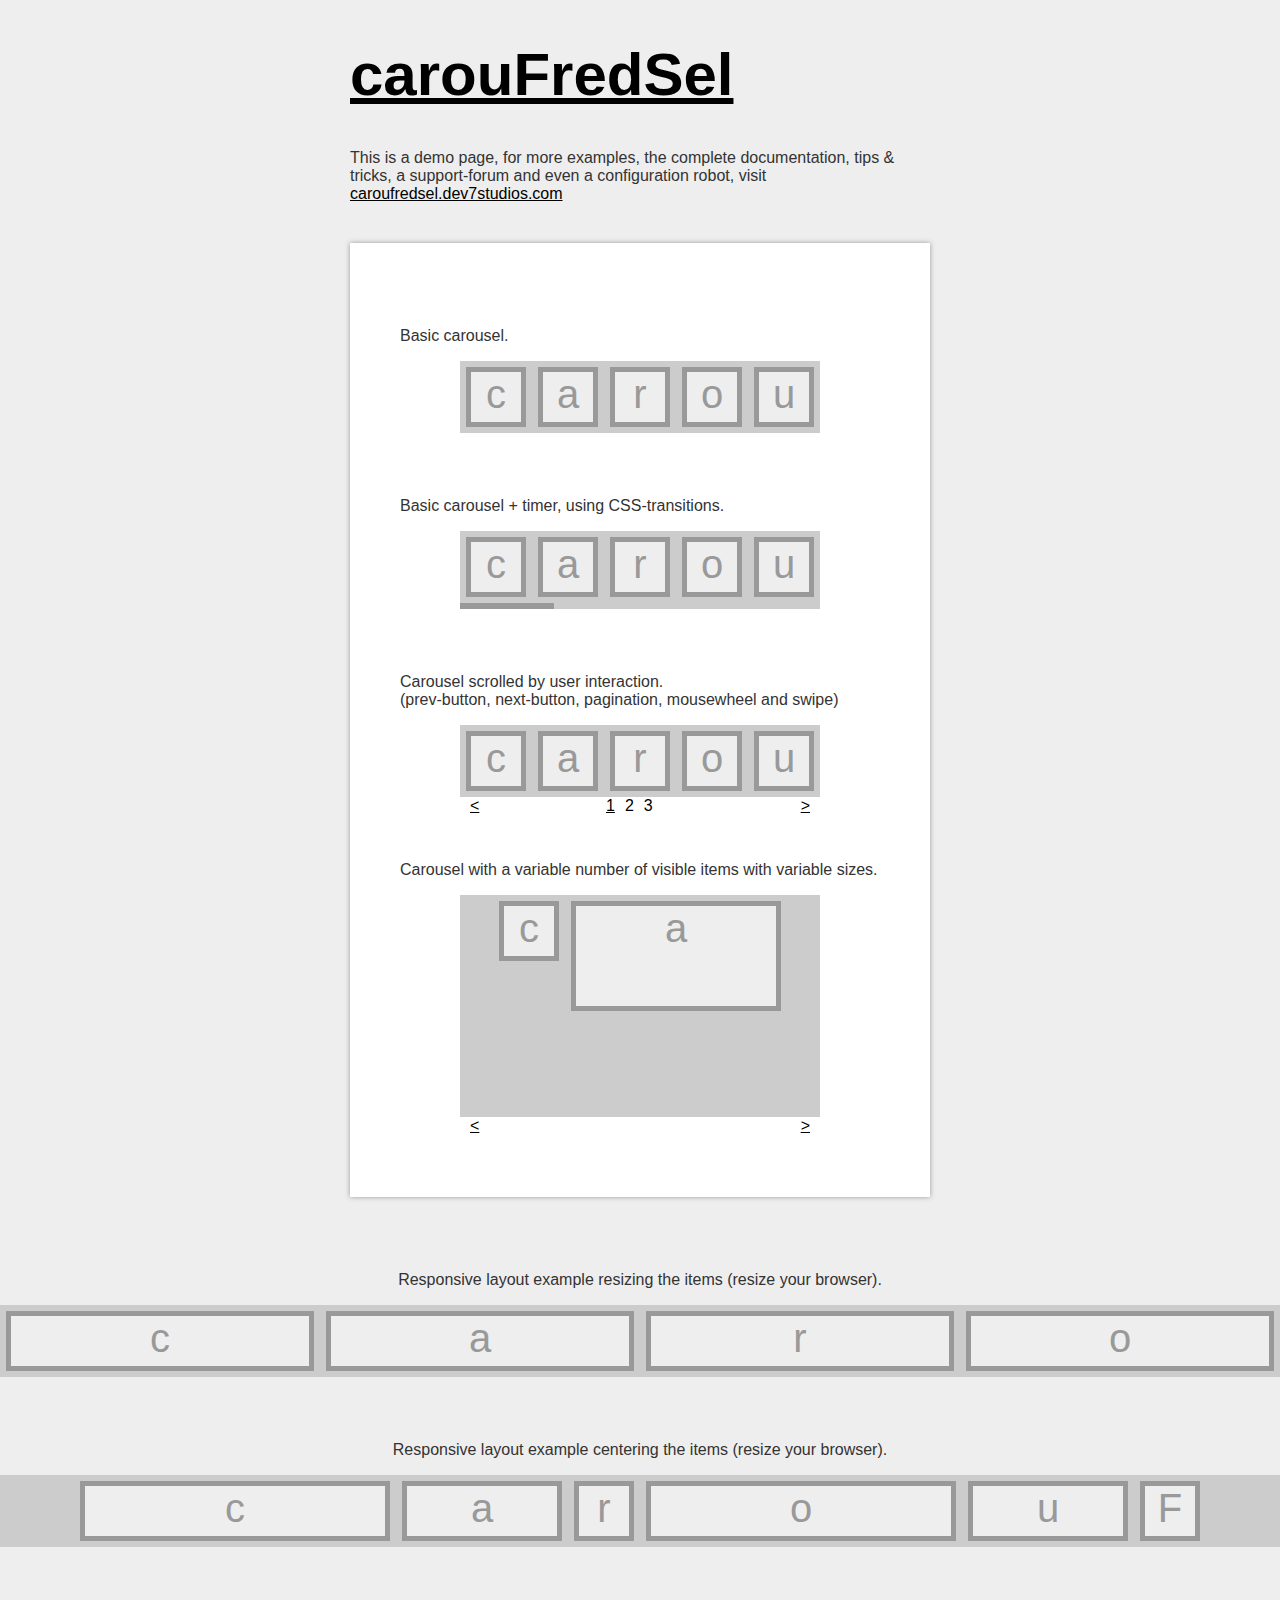
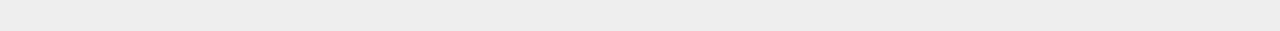
<file: jquery/carouFredSel-6.2.1/index.html>
<!DOCTYPE html PUBLIC "-//W3C//DTD XHTML 1.0 Transitional//EN" "http://www.w3.org/TR/xhtml1/DTD/xhtml1-transitional.dtd">
<html xmlns="http://www.w3.org/1999/xhtml">
	<head>
		<meta http-equiv="content-type" content="text/html;charset=iso-8859-1" />
		<meta name="author" content="caroufredsel.dev7studios.com" />

		<title>carouFredSel: a circular, responsive jQuery carousel</title>

		<!-- include jQuery + carouFredSel plugin -->
		<script type="text/javascript" language="javascript" src="jquery-1.8.2.min.js"></script>
		<script type="text/javascript" language="javascript" src="jquery.carouFredSel-6.2.1-packed.js"></script>

		<!-- optionally include helper plugins -->
		<script type="text/javascript" language="javascript" src="helper-plugins/jquery.mousewheel.min.js"></script>
		<script type="text/javascript" language="javascript" src="helper-plugins/jquery.touchSwipe.min.js"></script>
		<script type="text/javascript" language="javascript" src="helper-plugins/jquery.transit.min.js"></script>
		<script type="text/javascript" language="javascript" src="helper-plugins/jquery.ba-throttle-debounce.min.js"></script>

		<!-- fire plugin onDocumentReady -->
		<script type="text/javascript" language="javascript">
			$(function() {

				//	Basic carousel, no options
				$('#foo0').carouFredSel();

				//	Basic carousel + timer, using CSS-transitions
				$('#foo1').carouFredSel({
					auto: {
						pauseOnHover: 'resume',
						progress: '#timer1'
					}
				}, {
					transition: true
				});

				//	Scrolled by user interaction
				$('#foo2').carouFredSel({
					auto: false,
					prev: '#prev2',
					next: '#next2',
					pagination: "#pager2",
					mousewheel: true,
					swipe: {
						onMouse: true,
						onTouch: true
					}
				});

				//	Variable number of visible items with variable sizes
				$('#foo3').carouFredSel({
					width: 360,
					height: 'auto',
					prev: '#prev3',
					next: '#next3',
					auto: false
				});

				//	Responsive layout, resizing the items
				$('#foo4').carouFredSel({
					responsive: true,
					width: '100%',
					scroll: 2,
					items: {
						width: 400,
					//	height: '30%',	//	optionally resize item-height
						visible: {
							min: 2,
							max: 6
						}
					}
				});

				//	Fuild layout, centering the items
				$('#foo5').carouFredSel({
					width: '100%',
					scroll: 2
				});

			});
		</script>

		<style type="text/css" media="all">
			html, body {
				padding: 0;
				margin: 0;
			}
			body, div, p {
				font-family: Arial, Helvetica, Verdana;
				color: #333;
			}
			body {
				background-color: #eee;
			}
			h1 {
				font-size: 60px;
			}
			a, a:link, a:active, a:visited {
				color: black;
				text-decoration: underline;
			}
			a:hover {
				color: #9E1F63;
			}
			#intro {
				width: 580px;
				margin: 0 auto;
			}
			.wrapper {
				background-color: white;
				width: 480px;
				margin: 40px auto;
				padding: 50px;
				box-shadow: 0 0 5px #999;
			}
			.list_carousel {
				background-color: #ccc;
				margin: 0 0 30px 60px;
				width: 360px;
			}
			.list_carousel ul {
				margin: 0;
				padding: 0;
				list-style: none;
				display: block;
			}
			.list_carousel li {
				font-size: 40px;
				color: #999;
				text-align: center;
				background-color: #eee;
				border: 5px solid #999;
				width: 50px;
				height: 50px;
				padding: 0;
				margin: 6px;
				display: block;
				float: left;
			}
			.list_carousel.responsive {
				width: auto;
				margin-left: 0;
			}
			.clearfix {
				float: none;
				clear: both;
			}
			.prev {
				float: left;
				margin-left: 10px;
			}
			.next {
				float: right;
				margin-right: 10px;
			}
			.pager {
				float: left;
				width: 300px;
				text-align: center;
			}
			.pager a {
				margin: 0 5px;
				text-decoration: none;
			}
			.pager a.selected {
				text-decoration: underline;
			}
			.timer {
				background-color: #999;
				height: 6px;
				width: 0px;
			}
		</style>
	</head>
	<body>

		<div id="intro">
			<h1><a href="http://caroufredsel.dev7studios.com">carouFredSel</a></h1>
			<p>This is a demo page, for more examples, the complete documentation, tips &amp; tricks, a support-forum and even a configuration robot, visit <a href="http://caroufredsel.dev7studios.com">caroufredsel.dev7studios.com</a></p>
		</div>

		<div class="wrapper">
			<br />


			<p>Basic carousel.</p>
			<div class="list_carousel">
				<ul id="foo0">
					<li>c</li>
					<li>a</li>
					<li>r</li>
					<li>o</li>
					<li>u</li>
					<li>F</li>
					<li>r</li>
					<li>e</li>
					<li>d</li>
					<li>S</li>
					<li>e</li>
					<li>l</li>
					<li> </li>
				</ul>
				<div class="clearfix"></div>
			</div>
			<br />


			<p>Basic carousel + timer, using CSS-transitions.</p>
			<div class="list_carousel">
				<ul id="foo1">
					<li>c</li>
					<li>a</li>
					<li>r</li>
					<li>o</li>
					<li>u</li>
					<li>F</li>
					<li>r</li>
					<li>e</li>
					<li>d</li>
					<li>S</li>
					<li>e</li>
					<li>l</li>
					<li> </li>
				</ul>
				<div class="clearfix"></div>
				<div id="timer1" class="timer"></div>
			</div>
			<br />


			<p>Carousel scrolled by user interaction.<br />
				(prev-button, next-button, pagination, mousewheel and swipe)</p>
			<div class="list_carousel">
				<ul id="foo2">
					<li>c</li>
					<li>a</li>
					<li>r</li>
					<li>o</li>
					<li>u</li>
					<li>F</li>
					<li>r</li>
					<li>e</li>
					<li>d</li>
					<li>S</li>
					<li>e</li>
					<li>l</li>
					<li> </li>
				</ul>
				<div class="clearfix"></div>
				<a id="prev2" class="prev" href="#">&lt;</a>
				<a id="next2" class="next" href="#">&gt;</a>
				<div id="pager2" class="pager"></div>
			</div>
			<br />


			<p>Carousel with a variable number of visible items with variable sizes.</p>
			<div class="list_carousel">
				<ul id="foo3">
					<li style="width: 50px; height: 50px;">c</li>
					<li style="width: 200px; height: 100px;">a</li>
					<li style="width: 50px; height: 150px;">r</li>
					<li style="width: 50px; height: 200px;">o</li>
					<li style="width: 50px; height: 150px;">u</li>
					<li style="width: 100px; height: 100px;">F</li>
					<li style="width: 250px; height: 50px;">r</li>
					<li style="width: 150px; height: 100px;">e</li>
					<li style="width: 150px; height: 150px;">d</li>
					<li style="width: 50px; height: 200px;">S</li>
					<li style="width: 100px; height: 150px;">e</li>
					<li style="width: 150px; height: 100px;">l</li>
					<li style="width: 200px; height: 50px;"> </li>
				</ul>
				<div class="clearfix"></div>
				<a id="prev3" class="prev" href="#">&lt;</a>
				<a id="next3" class="next" href="#">&gt;</a>
			</div>
		</div>
		<br />


		<p style="text-align: center;">Responsive layout example resizing the items (resize your browser).</p>
		<div class="list_carousel responsive">
			<ul id="foo4">
				<li>c</li>
				<li>a</li>
				<li>r</li>
				<li>o</li>
				<li>u</li>
				<li>F</li>
				<li>r</li>
				<li>e</li>
				<li>d</li>
				<li>S</li>
				<li>e</li>
				<li>l</li>
				<li> </li>
			</ul>
			<div class="clearfix"></div>
		</div>
		<br />


		<p style="text-align: center;">Responsive layout example centering the items (resize your browser).</p>
		<div class="list_carousel responsive" >
			<ul id="foo5">
				<li style="width: 300px;">c</li>
				<li style="width: 150px;">a</li>
				<li>r</li>
				<li style="width: 300px;">o</li>
				<li style="width: 150px;">u</li>
				<li>F</li>
				<li style="width: 300px;">r</li>
				<li style="width: 150px;">e</li>
				<li>d</li>
				<li style="width: 400px;">S</li>
				<li style="width: 150px;">e</li>
				<li>l</li>
				<li> </li>
			</ul>
			<div class="clearfix"></div>
		</div>
		<br />


		<br />
		<br />
	</body>
</html>
</file>
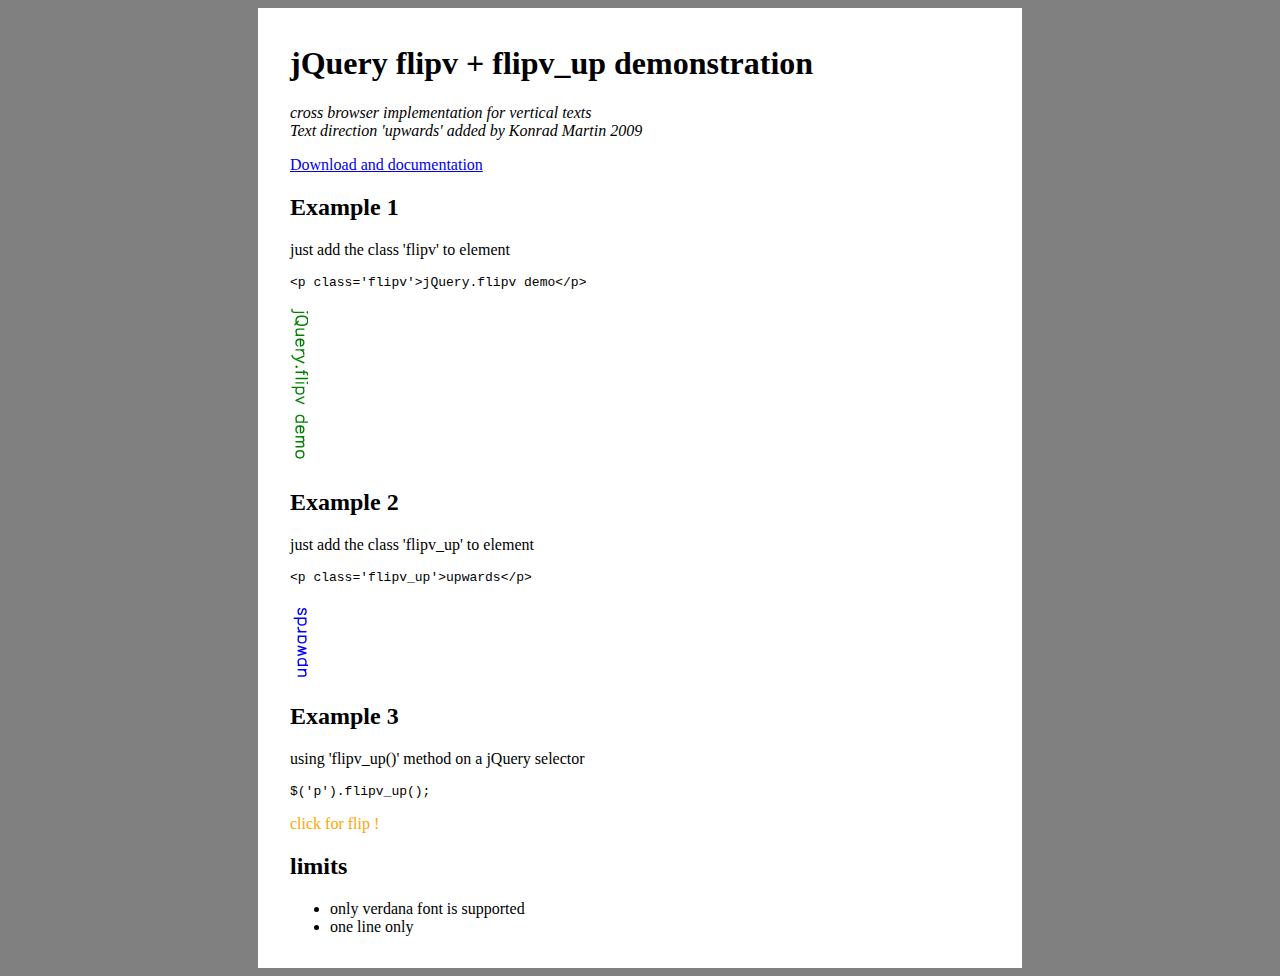
<file: jquery/jquery-flipv2/index.html>
<html>
<head>
<title>jQuery flipv + flipv_up demonstration</title>
<script type="text/javascript" src="js/jquery.js"></script>
<script type="text/javascript" src="js/cvi_text_lib.js"></script>
<script type="text/javascript" src="js/jquery.flipv.js"></script>
<script type="text/javascript" src="js/jquery.flipv_up.js"></script>
<script type="text/javascript">
$(document).ready(function(){
	$("p.click").bind('click', function (){
			$(this).text('clicked').flipv_up().unbind('click');
			return false;
		});
});
</script>
<style type="text/css">
	body {
		background: gray;
		text-align: center;
	}
	h1 {

	}

	h2{
		
	}
	p.flipv {
		font-size: 16px;
		color: green;
	}
	p.flipv_up {
		font-size: 16px;
		color: blue;
	}
	p.click {
		color: orange;
	}
	#page {
		text-align: left;
		margin-left: auto;
		margin-right: auto;
		width: 700px;
		background: white;
		padding: 1em;
		padding-left: 2em;
		padding-right: 2em;
	}
	p.italic {
		font-style: italic;
	}

</style>
<body>

<div id="page">
	<h1>jQuery flipv + flipv_up demonstration</h1>
	<p class="italic">cross browser implementation for vertical texts<br>
	Text direction 'upwards' added by Konrad Martin 2009</p>

	<p><a href="http://www.openstudio.fr/jQuery-flipv.html">Download and documentation</a></p>

	<h2>Example 1</h2>
	<p>just add the class 'flipv' to element</p>
	<tt>&lt;p class='flipv'>jQuery.flipv demo&lt;/p></tt>
	<p class='flipv'>jQuery.flipv demo</p>
	
	<h2>Example 2</h2>
	<p>just add the class 'flipv_up' to element</p>
	<tt>&lt;p class='flipv_up'>upwards&lt;/p></tt>
	<p class='flipv_up'>upwards</p>

	<h2>Example 3</h2>

	<p>using 'flipv_up()' method on a jQuery selector</p>
	<tt>$('p').flipv_up();</tt>
	
	<p class='click'>click for flip !</p> 

	<h2>limits</h2>
	<ul>
		<li>only verdana font is supported</li>
		<li>one line only</li>
	</ul>
</div>
</body>
</html>
</file>
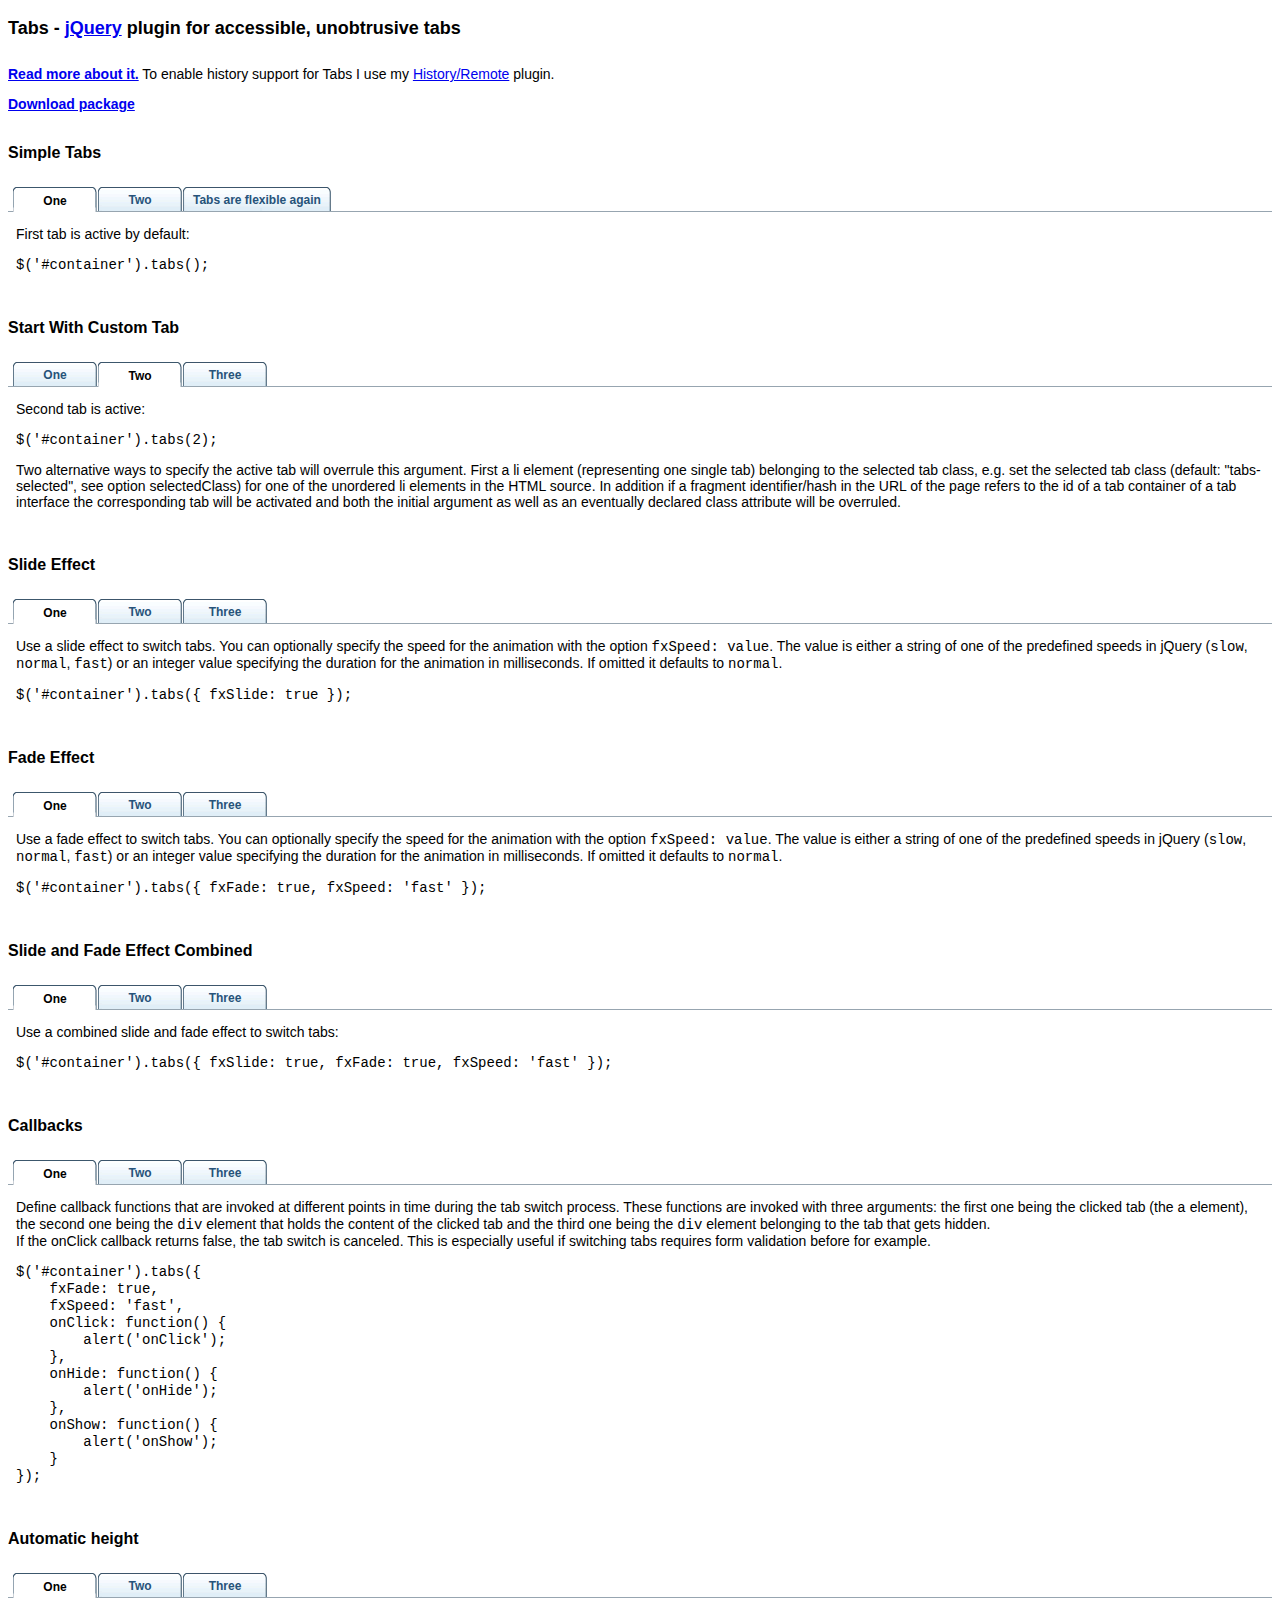
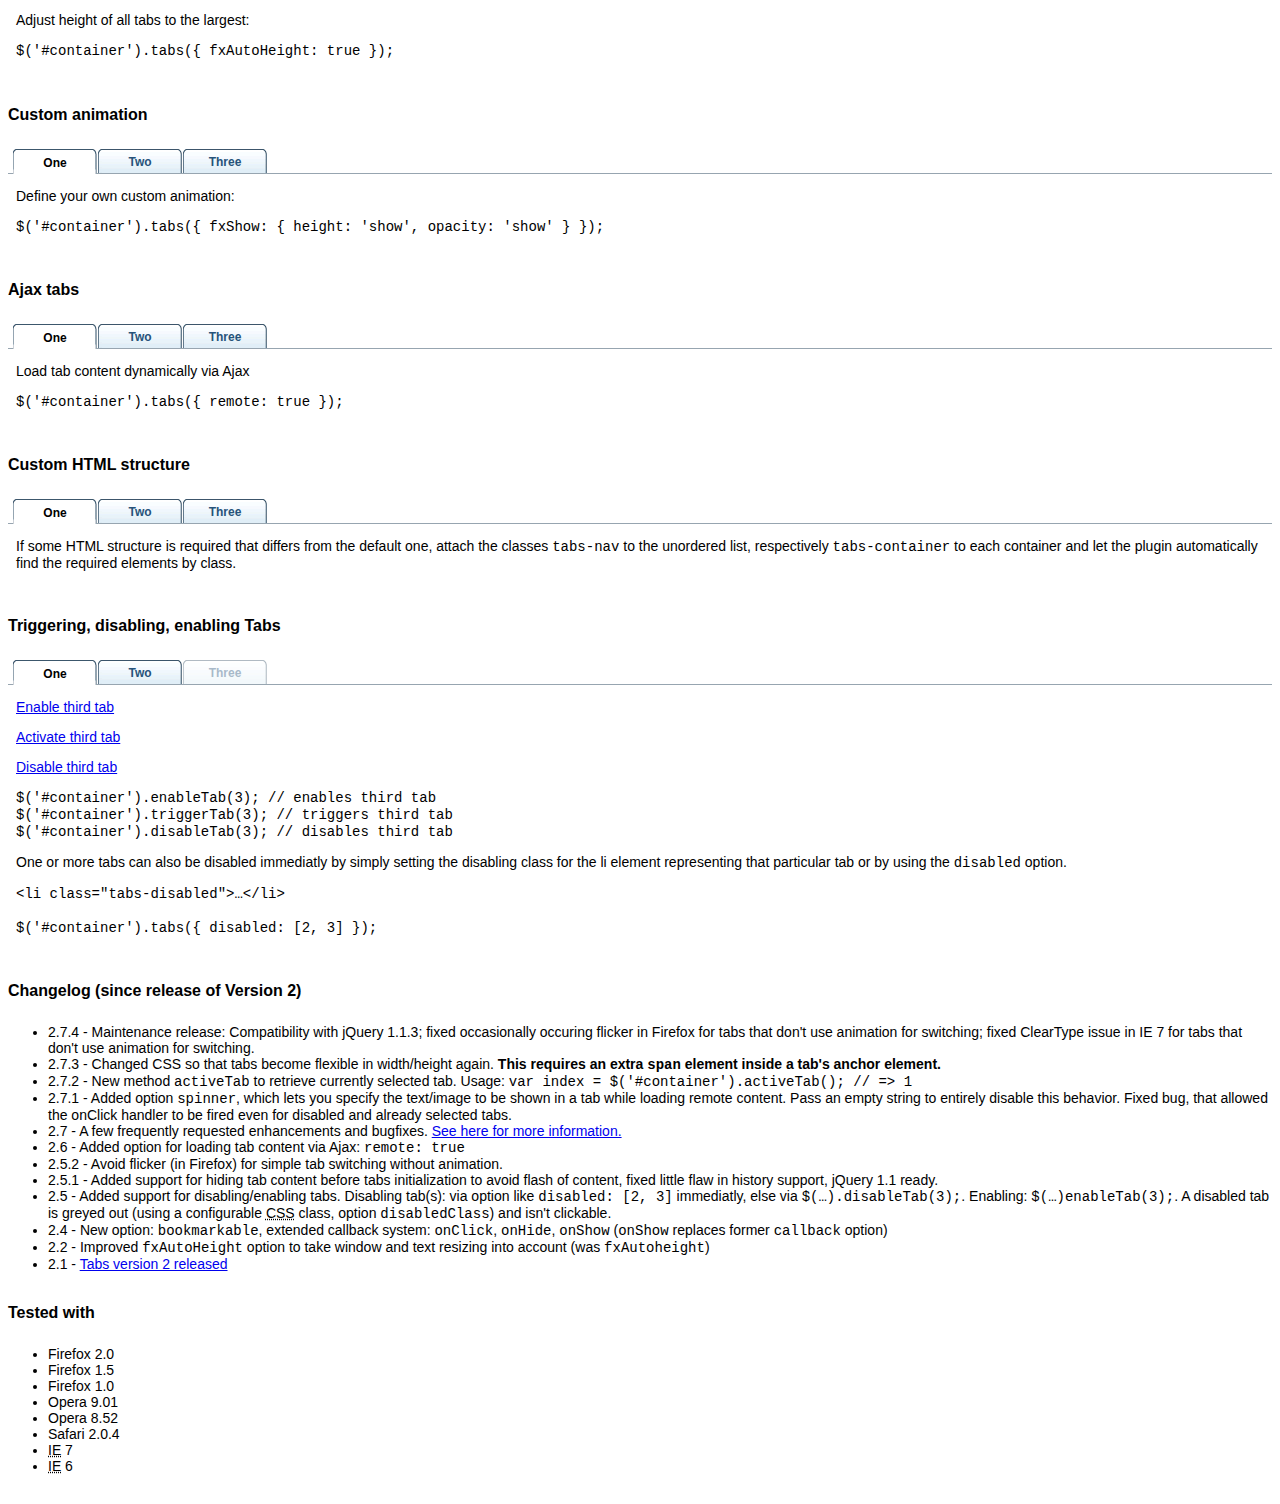
<file: jquery/jquery_tabs/index.html>
<!DOCTYPE HTML PUBLIC "-//W3C//DTD HTML 4.01//EN" "http://www.w3.org/TR/html4/strict.dtd">

<html lang="en">
    <head>
        <meta http-equiv="Content-Type" content="text/html; charset=utf-8">
        <meta http-equiv="Content-Style-Type" content="text/css">
        <meta http-equiv="Content-Script-Type" content="text/javascript">

        <title>Tabs - jQuery plugin for accessible, unobtrusive tabs</title>

        <script src="jquery-1.1.3.1.pack.js" type="text/javascript"></script>
        <script src="jquery.history_remote.pack.js" type="text/javascript"></script>
        <script src="jquery.tabs.pack.js" type="text/javascript"></script>
        <script type="text/javascript">
            $(function() {

                $('#container-1').tabs();
                $('#container-2').tabs(2);
                $('#container-3').tabs({ fxSlide: true });
                $('#container-4').tabs({ fxFade: true, fxSpeed: 'fast' });
                $('#container-5').tabs({ fxSlide: true, fxFade: true, fxSpeed: 'normal' });
                $('#container-6').tabs({
                    fxFade: true,
                    fxSpeed: 'fast',
                    onClick: function() {
                        alert('onClick');
                    },
                    onHide: function() {
                        alert('onHide');
                    },
                    onShow: function() {
                        alert('onShow');
                    }
                });
                $('#container-7').tabs({ fxAutoHeight: true });
                $('#container-8').tabs({ fxShow: { height: 'show', opacity: 'show' }, fxSpeed: 'normal' });
                $('#container-9').tabs({ remote: true });
                $('#container-10').tabs();
                $('#container-11').tabs({ disabled: [3] });

                $('<p><a href="#">Disable third tab<\/a><\/p>').prependTo('#fragment-28').find('a').click(function() {
                    $(this).parents('div').eq(1).disableTab(3);
                    return false;
                });
                $('<p><a href="#">Activate third tab<\/a><\/p>').prependTo('#fragment-28').find('a').click(function() {
                    $(this).parents('div').eq(1).triggerTab(3);
                    return false;
                });
                $('<p><a href="#">Enable third tab<\/a><\/p>').prependTo('#fragment-28').find('a').click(function() {
                    $(this).parents('div').eq(1).enableTab(3);
                    return false;
                });

            });
        </script>

        <link rel="stylesheet" href="BCK_ jquery.tabs.css" type="text/css" media="print, projection, screen">
        <!-- Additional IE/Win specific style sheet (Conditional Comments) -->
        <!--[if lte IE 7]>
        <link rel="stylesheet" href="jquery.tabs-ie.css" type="text/css" media="projection, screen">
        <![endif]-->
        <style type="text/css" media="screen, projection">

            /* Not required for Tabs, just to make this demo look better... */

            body {
                font-size: 16px; /* @ EOMB */
            }
            * html body {
                font-size: 100%; /* @ IE */
            }
            body * {
                font-size: 87.5%;
                font-family: "Trebuchet MS", Trebuchet, Verdana, Helvetica, Arial, sans-serif;
            }
            body * * {
                font-size: 100%;
            }
            h1 {
                margin: 1em 0 1.5em;
                font-size: 18px;
            }
            h2 {
                margin: 2em 0 1.5em;
                font-size: 16px;
            }
            p {
                margin: 0;
            }
            pre, pre+p, p+p {
                margin: 1em 0 0;
            }
            code {
                font-family: "Courier New", Courier, monospace;
            }
        </style>
    </head>
    <body>
        <h1>Tabs - <a href="http://jquery.com">jQuery</a> plugin for accessible, unobtrusive tabs</h1>
        
        <p>
            <strong><a href="http://stilbuero.de/tabs/">Read more about it.</a></strong>
            To enable history support for Tabs I use my <a href="http://stilbuero.de/jquery/history/index.html">History/Remote</a> plugin.
        </p>
        <p>
            <strong><a href="jquery.tabs.zip">Download package</a></strong>
        </p>

        <h2>Simple Tabs</h2>

        <div id="container-1">
            <ul>
                <li><a href="#fragment-1"><span>One</span></a></li>
                <li><a href="#fragment-2"><span>Two</span></a></li>
                <li><a href="#fragment-3"><span>Tabs are flexible again</span></a></li>
            </ul>
            <div id="fragment-1">
                <p>First tab is active by default:</p>
                <pre><code>$(&#039;#container&#039;).tabs();</code></pre>
            </div>
            <div id="fragment-2">
                Lorem ipsum dolor sit amet, consectetuer adipiscing elit, sed diam nonummy nibh euismod tincidunt ut laoreet dolore magna aliquam erat volutpat.
                Lorem ipsum dolor sit amet, consectetuer adipiscing elit, sed diam nonummy nibh euismod tincidunt ut laoreet dolore magna aliquam erat volutpat.
            </div>
            <div id="fragment-3">
                Lorem ipsum dolor sit amet, consectetuer adipiscing elit, sed diam nonummy nibh euismod tincidunt ut laoreet dolore magna aliquam erat volutpat.
                Lorem ipsum dolor sit amet, consectetuer adipiscing elit, sed diam nonummy nibh euismod tincidunt ut laoreet dolore magna aliquam erat volutpat.
                Lorem ipsum dolor sit amet, consectetuer adipiscing elit, sed diam nonummy nibh euismod tincidunt ut laoreet dolore magna aliquam erat volutpat.
            </div>
        </div>

        <h2>Start With Custom Tab</h2>

        <div id="container-2">
            <ul>
                <li><a href="#fragment-4"><span>One</span></a></li>
                <li><a href="#fragment-5"><span>Two</span></a></li>
                <li><a href="#fragment-6"><span>Three</span></a></li>
            </ul>
            <div id="fragment-4">
                Lorem ipsum dolor sit amet, consectetuer adipiscing elit, sed diam nonummy nibh euismod tincidunt ut laoreet dolore magna aliquam erat volutpat.
            </div>
            <div id="fragment-5">
                <p>Second tab is active:</p>
                <pre><code>$(&#039;#container&#039;).tabs(2);</code></pre>
                <p>
                    Two alternative ways to specify the active tab will overrule this argument. First a li element
                    (representing one single tab) belonging to the selected tab class, e.g. set the selected tab
                    class (default: "tabs-selected", see option selectedClass) for one of the unordered li elements
                    in the HTML source. In addition if a fragment identifier/hash in the URL of the page refers
                    to the id of a tab container of a tab interface the corresponding tab will  be activated and both
                    the initial argument as well as an eventually declared class attribute will be overruled.
                </p>
            </div>
            <div id="fragment-6">
                Lorem ipsum dolor sit amet, consectetuer adipiscing elit, sed diam nonummy nibh euismod tincidunt ut laoreet dolore magna aliquam erat volutpat.
                Lorem ipsum dolor sit amet, consectetuer adipiscing elit, sed diam nonummy nibh euismod tincidunt ut laoreet dolore magna aliquam erat volutpat.
                Lorem ipsum dolor sit amet, consectetuer adipiscing elit, sed diam nonummy nibh euismod tincidunt ut laoreet dolore magna aliquam erat volutpat.
            </div>
        </div>

        <h2>Slide Effect</h2>

        <div id="container-3">
            <ul>
                <li><a href="#fragment-7"><span>One</span></a></li>
                <li><a href="#fragment-8"><span>Two</span></a></li>
                <li><a href="#fragment-9"><span>Three</span></a></li>
            </ul>
            <div id="fragment-7">
                <p>
                    Use a slide effect to switch tabs.
                    You can optionally specify the speed for the animation with the option <code>fxSpeed: value</code>.
                    The value is either a string of one of the predefined speeds in jQuery (<code>slow</code>,
                    <code>normal</code>, <code>fast</code>) or an integer value specifying the duration for the animation
                    in milliseconds. If omitted it defaults to <code>normal</code>.
                </p>
                <pre><code>$(&#039;#container&#039;).tabs({ fxSlide: true });</code></pre>
            </div>
            <div id="fragment-8">
                Lorem ipsum dolor sit amet, consectetuer adipiscing elit, sed diam nonummy nibh euismod tincidunt ut laoreet dolore magna aliquam erat volutpat.
                Lorem ipsum dolor sit amet, consectetuer adipiscing elit, sed diam nonummy nibh euismod tincidunt ut laoreet dolore magna aliquam erat volutpat.
            </div>
            <div id="fragment-9">
                Lorem ipsum dolor sit amet, consectetuer adipiscing elit, sed diam nonummy nibh euismod tincidunt ut laoreet dolore magna aliquam erat volutpat.
                Lorem ipsum dolor sit amet, consectetuer adipiscing elit, sed diam nonummy nibh euismod tincidunt ut laoreet dolore magna aliquam erat volutpat.
                Lorem ipsum dolor sit amet, consectetuer adipiscing elit, sed diam nonummy nibh euismod tincidunt ut laoreet dolore magna aliquam erat volutpat.
            </div>
        </div>

        <h2>Fade Effect</h2>

        <div id="container-4">
            <ul>
                <li><a href="#fragment-10"><span>One</span></a></li>
                <li><a href="#fragment-11"><span>Two</span></a></li>
                <li><a href="#fragment-12"><span>Three</span></a></li>
            </ul>
            <div id="fragment-10">
                <p>
                    Use a fade effect to switch tabs.
                    You can optionally specify the speed for the animation with the option <code>fxSpeed: value</code>.
                    The value is either a string of one of the predefined speeds in jQuery (<code>slow</code>,
                    <code>normal</code>, <code>fast</code>) or an integer value specifying the duration for the animation
                    in milliseconds. If omitted it defaults to <code>normal</code>.
                </p>
                <pre><code>$(&#039;#container&#039;).tabs({ fxFade: true, fxSpeed: 'fast' });</code></pre>
            </div>
            <div id="fragment-11">
                Lorem ipsum dolor sit amet, consectetuer adipiscing elit, sed diam nonummy nibh euismod tincidunt ut laoreet dolore magna aliquam erat volutpat.
                Lorem ipsum dolor sit amet, consectetuer adipiscing elit, sed diam nonummy nibh euismod tincidunt ut laoreet dolore magna aliquam erat volutpat.
            </div>
            <div id="fragment-12">
                Lorem ipsum dolor sit amet, consectetuer adipiscing elit, sed diam nonummy nibh euismod tincidunt ut laoreet dolore magna aliquam erat volutpat.
                Lorem ipsum dolor sit amet, consectetuer adipiscing elit, sed diam nonummy nibh euismod tincidunt ut laoreet dolore magna aliquam erat volutpat.
                Lorem ipsum dolor sit amet, consectetuer adipiscing elit, sed diam nonummy nibh euismod tincidunt ut laoreet dolore magna aliquam erat volutpat.
            </div>
        </div>

        <h2>Slide and Fade Effect Combined</h2>

        <div id="container-5">
            <ul>
                <li><a href="#fragment-13"><span>One</span></a></li>
                <li><a href="#fragment-14"><span>Two</span></a></li>
                <li><a href="#fragment-15"><span>Three</span></a></li>
            </ul>
            <div id="fragment-13">
                <p>Use a combined slide and fade effect to switch tabs:</p>
                <pre><code>$(&#039;#container&#039;).tabs({ fxSlide: true, fxFade: true, fxSpeed: 'fast' });</code></pre>
            </div>
            <div id="fragment-14">
                Lorem ipsum dolor sit amet, consectetuer adipiscing elit, sed diam nonummy nibh euismod tincidunt ut laoreet dolore magna aliquam erat volutpat.
                Lorem ipsum dolor sit amet, consectetuer adipiscing elit, sed diam nonummy nibh euismod tincidunt ut laoreet dolore magna aliquam erat volutpat.
            </div>
            <div id="fragment-15">
                Lorem ipsum dolor sit amet, consectetuer adipiscing elit, sed diam nonummy nibh euismod tincidunt ut laoreet dolore magna aliquam erat volutpat.
                Lorem ipsum dolor sit amet, consectetuer adipiscing elit, sed diam nonummy nibh euismod tincidunt ut laoreet dolore magna aliquam erat volutpat.
                Lorem ipsum dolor sit amet, consectetuer adipiscing elit, sed diam nonummy nibh euismod tincidunt ut laoreet dolore magna aliquam erat volutpat.
            </div>
        </div>

        <h2>Callbacks</h2>

        <div id="container-6">
            <ul>
                <li><a href="#fragment-16"><span>One</span></a></li>
                <li><a href="#fragment-17"><span>Two</span></a></li>
                <li><a href="#fragment-18"><span>Three</span></a></li>
            </ul>
            <div id="fragment-16">
                <p>
                    Define callback functions that are invoked at different points in time during the tab switch process.
                    These functions are invoked with three arguments: the first one being the clicked tab (the
                    <code>a</code> element), the second one being the <code>div</code> element that holds the content of
                    the clicked tab and the third one being the <code>div</code> element belonging to the tab that gets hidden.
                    <br>
                    If the onClick callback returns false, the tab switch is canceled. This is especially useful if switching
                    tabs requires form validation before for example.
                </p>
                <pre><code>$(&#039;#container&#039;).tabs({
    fxFade: true,
    fxSpeed: 'fast',
    onClick: function() {
        alert('onClick');
    },
    onHide: function() {
        alert('onHide');
    },
    onShow: function() {
        alert('onShow');
    }
});</code></pre>
            </div>
            <div id="fragment-17">
                Lorem ipsum dolor sit amet, consectetuer adipiscing elit, sed diam nonummy nibh euismod tincidunt ut laoreet dolore magna aliquam erat volutpat.
                Lorem ipsum dolor sit amet, consectetuer adipiscing elit, sed diam nonummy nibh euismod tincidunt ut laoreet dolore magna aliquam erat volutpat.
            </div>
            <div id="fragment-18">
                Lorem ipsum dolor sit amet, consectetuer adipiscing elit, sed diam nonummy nibh euismod tincidunt ut laoreet dolore magna aliquam erat volutpat.
                Lorem ipsum dolor sit amet, consectetuer adipiscing elit, sed diam nonummy nibh euismod tincidunt ut laoreet dolore magna aliquam erat volutpat.
                Lorem ipsum dolor sit amet, consectetuer adipiscing elit, sed diam nonummy nibh euismod tincidunt ut laoreet dolore magna aliquam erat volutpat.
            </div>
        </div>

        <h2>Automatic height</h2>

        <div id="container-7">
            <ul>
                <li><a href="#fragment-19"><span>One</span></a></li>
                <li><a href="#fragment-20"><span>Two</span></a></li>
                <li><a href="#fragment-21"><span>Three</span></a></li>
            </ul>
            <div id="fragment-19">
                <p>Adjust height of all tabs to the largest:</p>
                <pre><code>$(&#039;#container&#039;).tabs({ fxAutoHeight: true });</code></pre>
            </div>
            <div id="fragment-20">
                Lorem ipsum dolor sit amet, consectetuer adipiscing elit, sed diam nonummy nibh euismod tincidunt ut laoreet dolore magna aliquam erat volutpat.
                Lorem ipsum dolor sit amet, consectetuer adipiscing elit, sed diam nonummy nibh euismod tincidunt ut laoreet dolore magna aliquam erat volutpat.
            </div>
            <div id="fragment-21">
                Lorem ipsum dolor sit amet, consectetuer adipiscing elit, sed diam nonummy nibh euismod tincidunt ut laoreet dolore magna aliquam erat volutpat.
                Lorem ipsum dolor sit amet, consectetuer adipiscing elit, sed diam nonummy nibh euismod tincidunt ut laoreet dolore magna aliquam erat volutpat.
                Lorem ipsum dolor sit amet, consectetuer adipiscing elit, sed diam nonummy nibh euismod tincidunt ut laoreet dolore magna aliquam erat volutpat.
            </div>
        </div>

        <h2>Custom animation</h2>

        <div id="container-8">
            <ul>
                <li><a href="#fragment-22"><span>One</span></a></li>
                <li><a href="#fragment-23"><span>Two</span></a></li>
                <li><a href="#fragment-24"><span>Three</span></a></li>
            </ul>
            <div id="fragment-22">
                <p>Define your own custom animation:</p>
                <pre><code>$(&#039;#container&#039;).tabs({ fxShow: { height: &#039;show&#039;, opacity: &#039;show&#039; } });</code></pre>
            </div>
            <div id="fragment-23">
                Lorem ipsum dolor sit amet, consectetuer adipiscing elit, sed diam nonummy nibh euismod tincidunt ut laoreet dolore magna aliquam erat volutpat.
                Lorem ipsum dolor sit amet, consectetuer adipiscing elit, sed diam nonummy nibh euismod tincidunt ut laoreet dolore magna aliquam erat volutpat.
            </div>
            <div id="fragment-24">
                Lorem ipsum dolor sit amet, consectetuer adipiscing elit, sed diam nonummy nibh euismod tincidunt ut laoreet dolore magna aliquam erat volutpat.
                Lorem ipsum dolor sit amet, consectetuer adipiscing elit, sed diam nonummy nibh euismod tincidunt ut laoreet dolore magna aliquam erat volutpat.
                Lorem ipsum dolor sit amet, consectetuer adipiscing elit, sed diam nonummy nibh euismod tincidunt ut laoreet dolore magna aliquam erat volutpat.
            </div>
        </div>

        <h2>Ajax tabs</h2>

        <div id="container-9">
            <ul>
                <li><a href="ahah_1.html"><span>One</span></a></li>
                <li><a href="ahah_2.html"><span>Two</span></a></li>
                <li><a href="ahah_3.html"><span>Three</span></a></li>
            </ul>
        </div>

        <h2>Custom <abbr>HTML</abbr> structure</h2>

        <div id="container-10">
            <div>
                <ul class="tabs-nav">
                    <li><a href="#fragment-25"><span>One</span></a></li>
                    <li><a href="#fragment-26"><span>Two</span></a></li>
                    <li><a href="#fragment-27"><span>Three</span></a></li>
                </ul>
            </div>
            <div>
                <div id="fragment-25" class="tabs-container">
                    <p>
                        If some <abbr>HTML</abbr> structure is required that differs from the default one, attach the classes
                        <code>tabs-nav</code> to the unordered list, respectively <code>tabs-container</code> to each container
                        and let the plugin automatically find the required elements by class.
                    </p>
                </div>
                <div id="fragment-26" class="tabs-container">
                    Lorem ipsum dolor sit amet, consectetuer adipiscing elit, sed diam nonummy nibh euismod tincidunt ut laoreet dolore magna aliquam erat volutpat.
                    Lorem ipsum dolor sit amet, consectetuer adipiscing elit, sed diam nonummy nibh euismod tincidunt ut laoreet dolore magna aliquam erat volutpat.
                </div>
                <div id="fragment-27" class="tabs-container">
                    Lorem ipsum dolor sit amet, consectetuer adipiscing elit, sed diam nonummy nibh euismod tincidunt ut laoreet dolore magna aliquam erat volutpat.
                    Lorem ipsum dolor sit amet, consectetuer adipiscing elit, sed diam nonummy nibh euismod tincidunt ut laoreet dolore magna aliquam erat volutpat.
                    Lorem ipsum dolor sit amet, consectetuer adipiscing elit, sed diam nonummy nibh euismod tincidunt ut laoreet dolore magna aliquam erat volutpat.
                </div>
            </div>
        </div>

        <h2>Triggering, disabling, enabling Tabs</h2>
        <div id="container-11">
            <ul class="tabs-nav">
                <li><a href="#fragment-28"><span>One</span></a></li>
                <li><a href="#fragment-29"><span>Two</span></a></li>
                <li><a href="#fragment-30"><span>Three</span></a></li>
            </ul>
            <div id="fragment-28">
                <pre><code>$(&#039;#container&#039;).enableTab(3); // enables third tab
$(&#039;#container&#039;).triggerTab(3); // triggers third tab
$(&#039;#container&#039;).disableTab(3); // disables third tab</code></pre>
                <p>
                    One or more tabs can also be disabled immediatly by simply setting the disabling class for the li element
                    representing that particular tab or by using the <code>disabled</code> option.
                </p>
                <pre><code>&lt;li class=&quot;tabs-disabled&quot;&gt&#8230;&lt;/li&gt;

$(&#039;#container&#039;).tabs({ disabled: [2, 3] });</code></pre>
            </div>
            <div id="fragment-29">
                Lorem ipsum dolor sit amet, consectetuer adipiscing elit, sed diam nonummy nibh euismod tincidunt ut laoreet dolore magna aliquam erat volutpat.
                Lorem ipsum dolor sit amet, consectetuer adipiscing elit, sed diam nonummy nibh euismod tincidunt ut laoreet dolore magna aliquam erat volutpat.
            </div>
            <div id="fragment-30">
                Lorem ipsum dolor sit amet, consectetuer adipiscing elit, sed diam nonummy nibh euismod tincidunt ut laoreet dolore magna aliquam erat volutpat.
                Lorem ipsum dolor sit amet, consectetuer adipiscing elit, sed diam nonummy nibh euismod tincidunt ut laoreet dolore magna aliquam erat volutpat.
                Lorem ipsum dolor sit amet, consectetuer adipiscing elit, sed diam nonummy nibh euismod tincidunt ut laoreet dolore magna aliquam erat volutpat.
            </div>
        </div>

        <h2>Changelog (since release of Version 2)</h2>

        <ul>
            <li>
                2.7.4 - Maintenance release: Compatibility with jQuery 1.1.3; fixed occasionally occuring flicker in Firefox for tabs that don't use animation for switching; fixed ClearType issue in IE 7 for tabs that don't use animation for switching.
            </li>
            <li>
                2.7.3 - Changed CSS so that tabs become flexible in width/height again. <strong>This requires an extra <code>span</code> element inside a tab's anchor element.</strong>
            </li>
            
            <li>
                2.7.2 - New method <code>activeTab</code> to retrieve currently selected tab. Usage: <code>var index = $('#container').activeTab(); // => 1</code>
            </li>
            <li>
                2.7.1 - Added option <code>spinner</code>, which lets you specify the text/image to be shown in a tab while loading remote content. Pass an empty string to entirely disable this behavior. Fixed bug, that allowed the onClick handler to be fired even for disabled and already selected tabs.
            </li>
            <li>
                2.7 - A few frequently requested enhancements and bugfixes. <a href="/2007/04/07/tabs-27-flexibility/">See here for more information.</a>
            </li>
            <li>
                2.6 - Added option for loading tab content via Ajax: <code>remote: true</code></li>
            <li>
                2.5.2 - Avoid flicker (in Firefox) for simple tab switching without animation.
            </li>
            <li>
                2.5.1 - Added support for hiding tab content before tabs initialization to avoid flash of content, fixed little flaw in history support, jQuery 1.1 ready.</li>
            <li>
                2.5 - Added support for disabling/enabling tabs. Disabling tab(s): via option like <code>disabled: [2, 3]</code>
                immediatly, else via <code>$(&#8230;).disableTab(3);</code>. Enabling: <code>$(&#8230;)enableTab(3);</code>.
                A disabled tab is greyed out (using a configurable <abbr title="Cascading Style Sheets">CSS</abbr> class,
                option <code>disabledClass</code>) and isn't clickable.
            </li>
            <li>
                2.4 - New option: <code>bookmarkable</code>, extended callback system: <code>onClick</code>, <code>onHide</code>,
                <code>onShow</code> (<code>onShow</code> replaces former <code>callback</code> option)
            </li>
            <li>
                2.2 - Improved <code>fxAutoHeight</code> option to take window and text resizing into account (was
                <code>fxAutoheight</code>)
            </li>
            <li>2.1 - <a href="http://www.stilbuero.de/2006/11/05/tabs-version-2/">Tabs version 2 released</a></li>
        </ul>

        <h2>Tested with</h2>

        <ul>
            <li>Firefox 2.0</li>
            <li>Firefox 1.5</li>
            <li>Firefox 1.0</li>
            <li>Opera 9.01</li>
            <li>Opera 8.52</li>
            <li>Safari 2.0.4</li>
            <li><abbr title="Internet Explorer">IE</abbr> 7</li>
            <li><abbr title="Internet Explorer">IE</abbr> 6</li>
        </ul>

    </body>
</html>
</file>
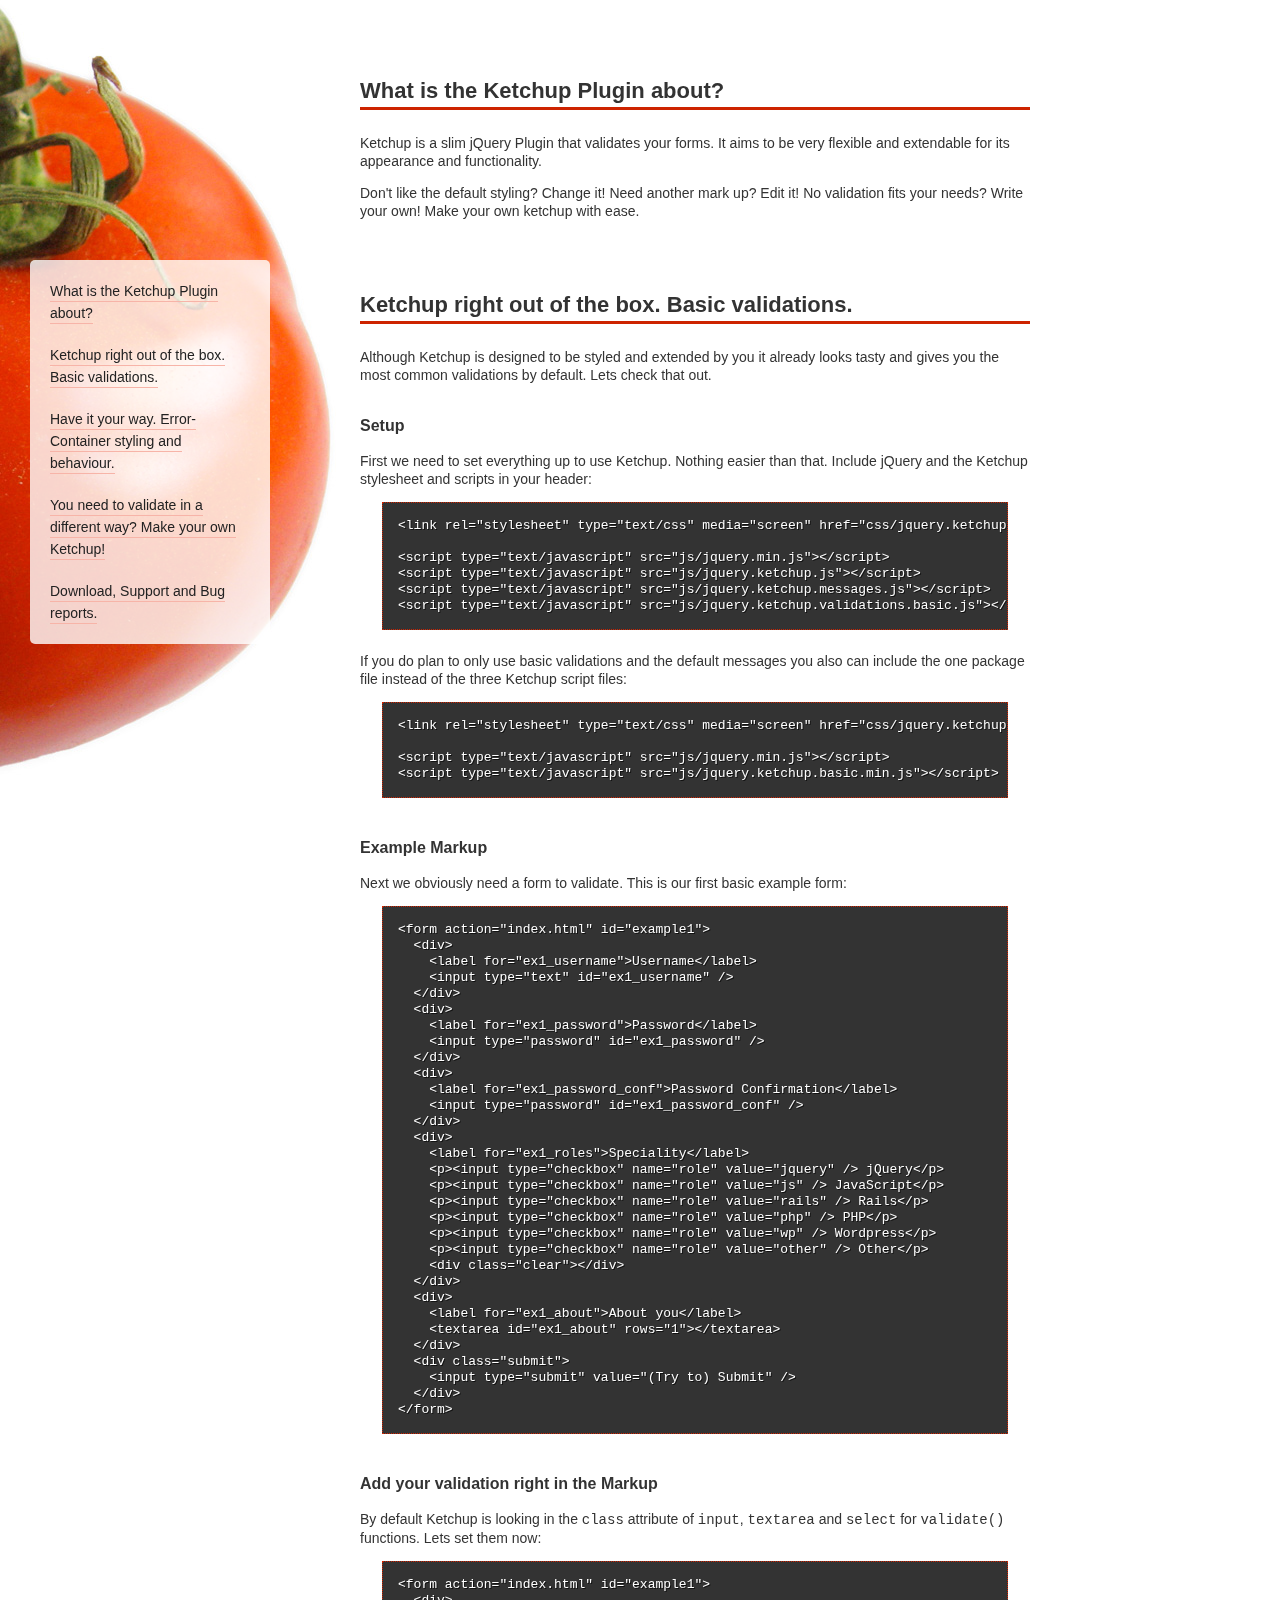
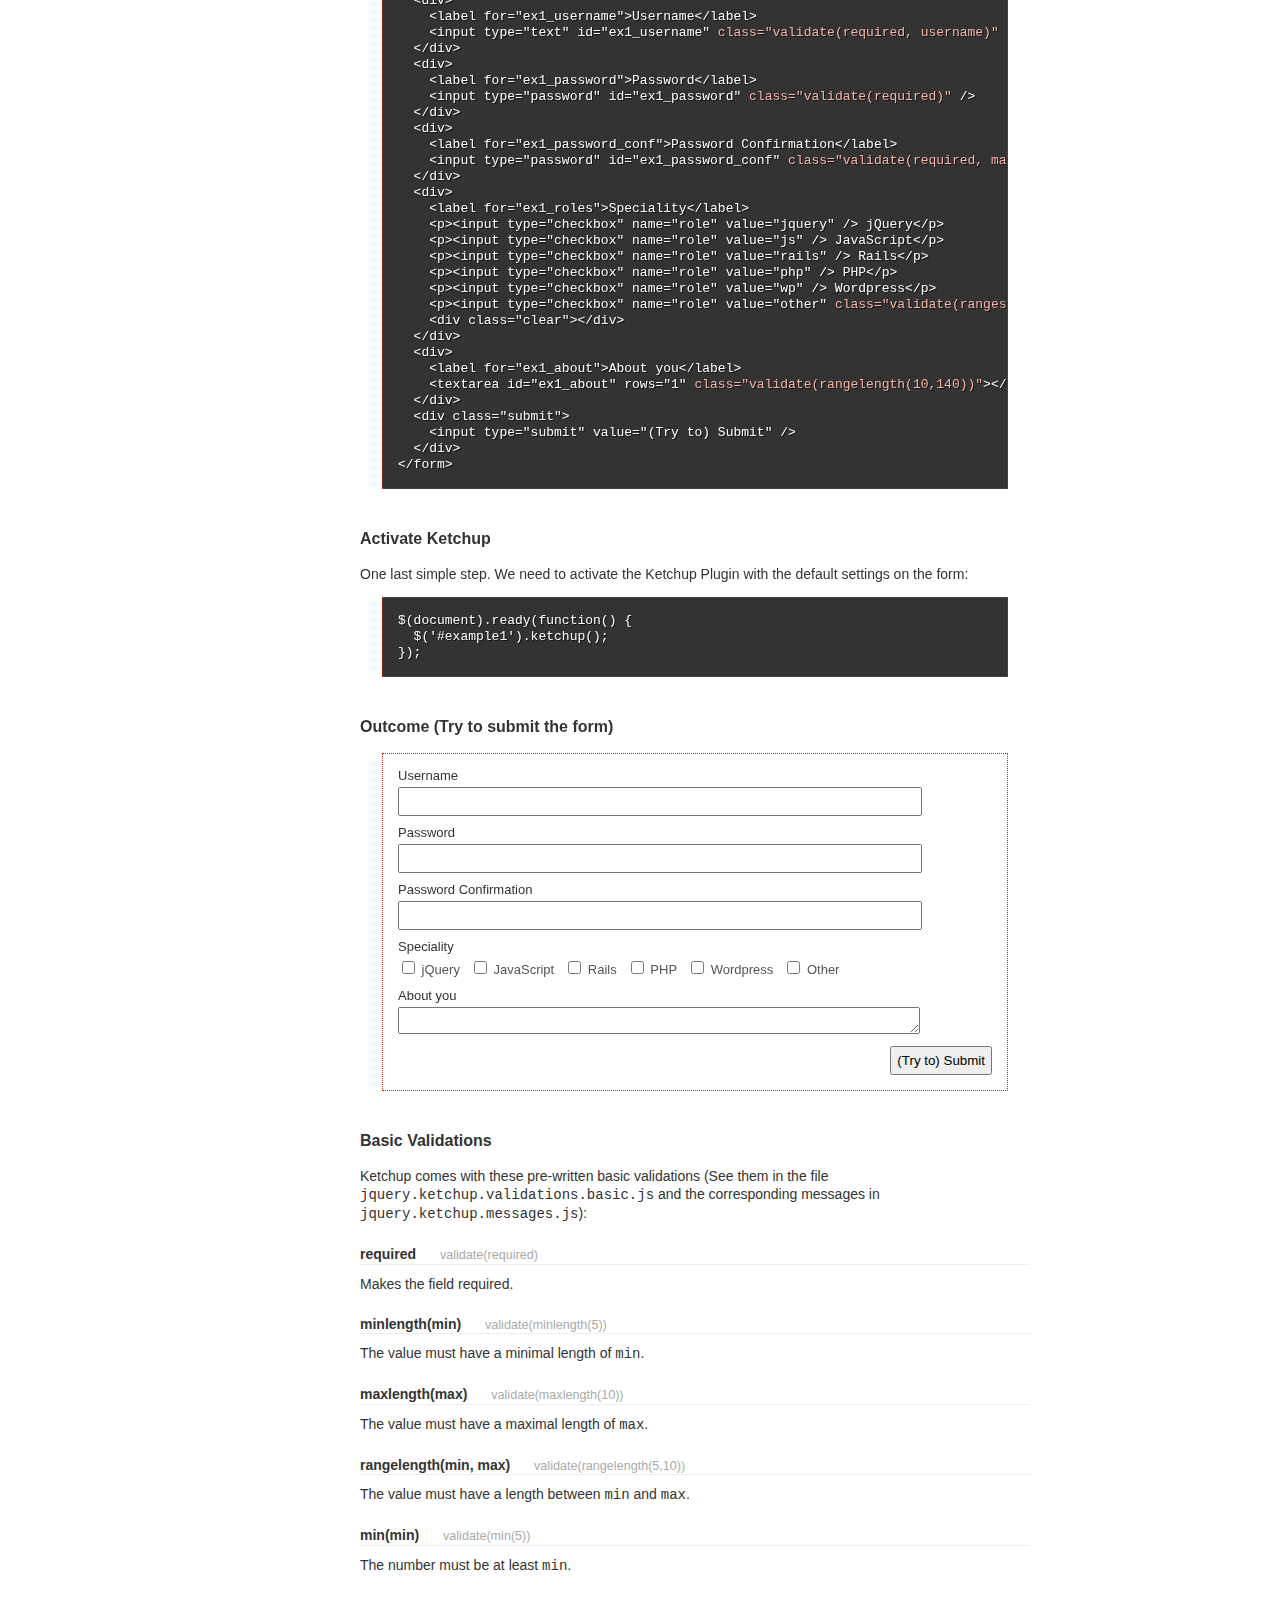
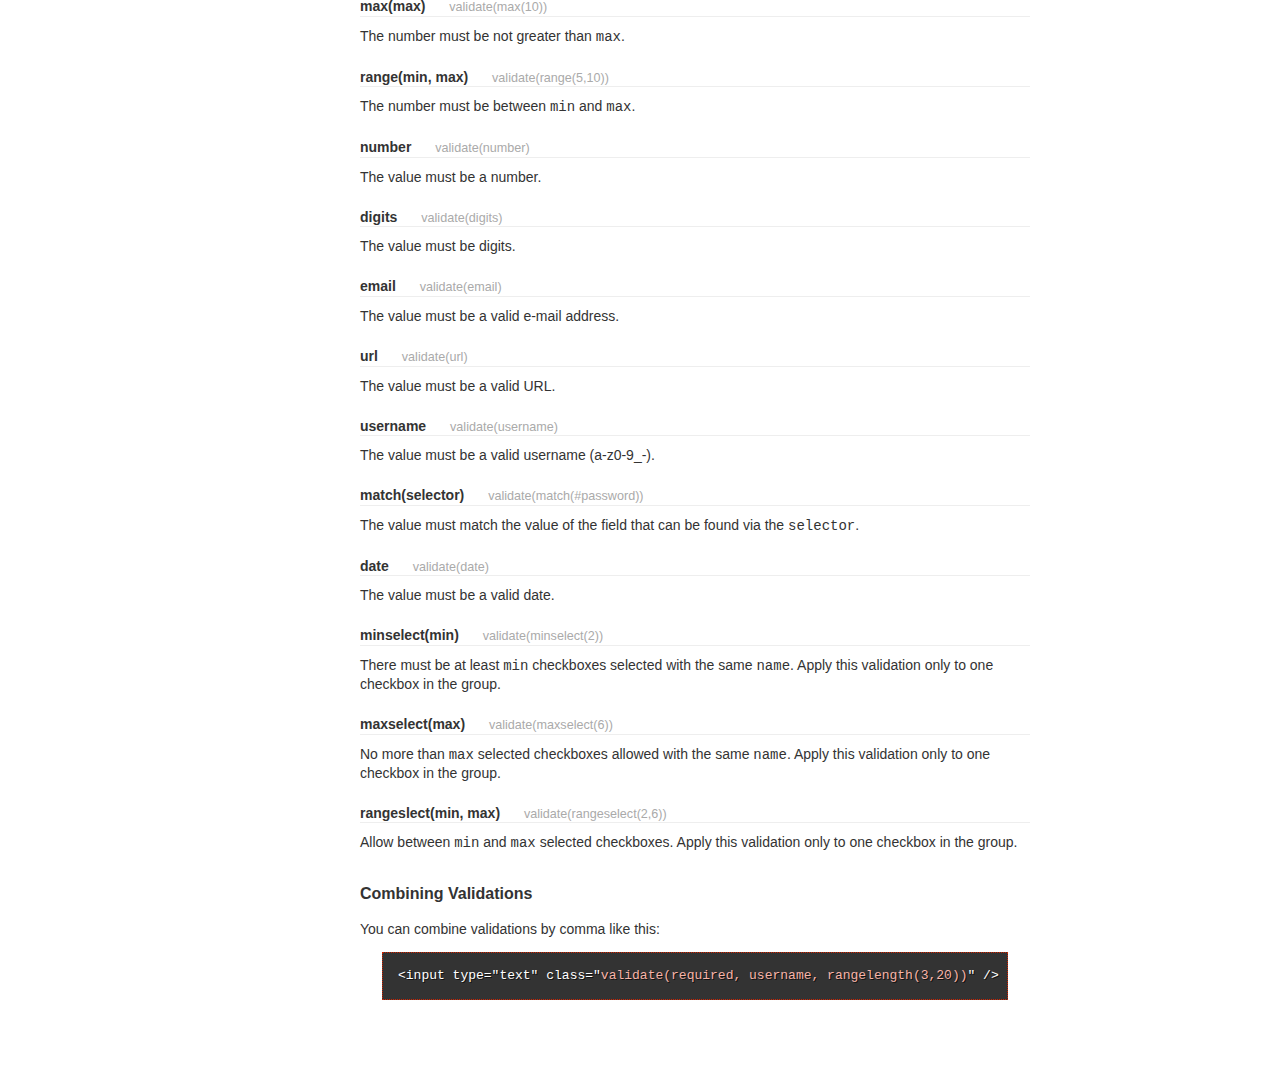
<file: jquery/ketchup-plugin/index.html>
<!DOCTYPE html>
<html lang="en">
  <head>
    <meta http-equiv="content-type" content="text/html; charset=UTF-8" />
    
    <title>Ketchup Plugin</title>
    
    <link rel="stylesheet" type="text/css" media="screen" href="css/reset.css" />
    <link rel="stylesheet" type="text/css" media="screen" href="css/jquery.ketchup.css" />
    <link rel="stylesheet" type="text/css" media="screen" href="css/main.css" />
    
    <script type="text/javascript" src="js/jquery.min.js"></script>
    <script type="text/javascript" src="js/jquery.ketchup.js"></script>
    <script type="text/javascript" src="js/jquery.ketchup.messages.js"></script>
    <script type="text/javascript" src="js/jquery.ketchup.validations.basic.js"></script>
    <script type="text/javascript" src="js/main.js"></script>
  </head>
  <body>
    <ul id="toc">
      <li><a href="#what">What is the Ketchup Plugin about?</a></li>
      <li><a href="#basic">Ketchup right out of the box. Basic validations.</a></li>
      <li><a href="yourway.html">Have it your way. Error-Container styling and behaviour.</a></li>
      <li><a href="validation.html">You need to validate in a different way? Make your own Ketchup!</a></li>
      <li><a href="support.html">Download, Support and Bug reports.</a></li>
    </ul>
    
    <div id="wrapper">
      <h1 id="what">What is the Ketchup Plugin about?</h1>
      <p>
        Ketchup is a slim jQuery Plugin that validates your forms. It aims to be very flexible and extendable for its appearance
        and functionality.
      </p>
      <p>
        Don't like the default styling? Change it! Need another mark up? Edit it! No validation fits your needs?
        Write your own! Make your own ketchup with ease.
      </p>
      
      
      <h1 id="basic">Ketchup right out of the box. Basic validations.</h1>
      <p>
        Although Ketchup is designed to be styled and extended by you it already looks tasty and gives you the most common
        validations by default. Lets check that out.
      </p>
      
      <h2>Setup</h2>
      <p>
        First we need to set everything up to use Ketchup. Nothing easier than that. Include jQuery and the Ketchup stylesheet and scripts in your header:
      </p>
      <pre><code>&lt;link rel="stylesheet" type="text/css" media="screen" href="css/jquery.ketchup.css" /&gt;

&lt;script type="text/javascript" src="js/jquery.min.js"&gt;&lt;/script&gt;
&lt;script type="text/javascript" src="js/jquery.ketchup.js">&lt;/script&gt;
&lt;script type="text/javascript" src="js/jquery.ketchup.messages.js">&lt;/script&gt;
&lt;script type="text/javascript" src="js/jquery.ketchup.validations.basic.js">&lt;/script&gt;</code></pre>
      <p>
        If you do plan to only use basic validations and the default messages you also can include the one package file instead of the
        three Ketchup script files:
      </p>
      <pre><code>&lt;link rel="stylesheet" type="text/css" media="screen" href="css/jquery.ketchup.css" /&gt;

&lt;script type="text/javascript" src="js/jquery.min.js"&gt;&lt;/script&gt;
&lt;script type="text/javascript" src="js/jquery.ketchup.basic.min.js">&lt;/script&gt;</code></pre>

      <h2>Example Markup</h2>
      <p>
        Next we obviously need a form to validate. This is our first basic example form:
      </p>
      <pre><code>&lt;form action="index.html" id="example1"&gt;
  &lt;div&gt;
    &lt;label for="ex1_username"&gt;Username&lt;/label&gt;
    &lt;input type="text" id="ex1_username" /&gt;
  &lt;/div&gt;
  &lt;div&gt;
    &lt;label for="ex1_password"&gt;Password&lt;/label&gt;
    &lt;input type="password" id="ex1_password" /&gt;
  &lt;/div&gt;
  &lt;div&gt;
    &lt;label for="ex1_password_conf"&gt;Password Confirmation&lt;/label&gt;
    &lt;input type="password" id="ex1_password_conf" /&gt;
  &lt;/div&gt;
  &lt;div&gt;
    &lt;label for="ex1_roles"&gt;Speciality&lt;/label&gt;
    &lt;p&gt;&lt;input type="checkbox" name="role" value="jquery" /&gt; jQuery&lt;/p&gt;
    &lt;p&gt;&lt;input type="checkbox" name="role" value="js" /&gt; JavaScript&lt;/p&gt;
    &lt;p&gt;&lt;input type="checkbox" name="role" value="rails" /&gt; Rails&lt;/p&gt;
    &lt;p&gt;&lt;input type="checkbox" name="role" value="php" /&gt; PHP&lt;/p&gt;
    &lt;p&gt;&lt;input type="checkbox" name="role" value="wp" /&gt; Wordpress&lt;/p&gt;
    &lt;p&gt;&lt;input type="checkbox" name="role" value="other" /&gt; Other&lt;/p&gt;
    &lt;div class="clear"&gt;&lt;/div&gt;
  &lt;/div&gt;
  &lt;div&gt;
    &lt;label for="ex1_about"&gt;About you&lt;/label&gt;
    &lt;textarea id="ex1_about" rows="1"&gt;&lt;/textarea&gt;
  &lt;/div&gt;
  &lt;div class="submit"&gt;
    &lt;input type="submit" value="(Try to) Submit" /&gt;
  &lt;/div&gt;
&lt;/form&gt;</code></pre>
      
      <h2>Add your validation right in the Markup</h2>
      <p>
        By default Ketchup is looking in the <code>class</code> attribute of <code>input</code>, <code>textarea</code> and <code>select</code>
        for <code>validate()</code> functions. Lets set them now:
      </p>
      
      <pre><code>&lt;form action="index.html" id="example1"&gt;
  &lt;div&gt;
    &lt;label for="ex1_username"&gt;Username&lt;/label&gt;
    &lt;input type="text" id="ex1_username" <span>class="validate(required, username)"</span> /&gt;
  &lt;/div&gt;
  &lt;div&gt;
    &lt;label for="ex1_password"&gt;Password&lt;/label&gt;
    &lt;input type="password" id="ex1_password" <span>class="validate(required)"</span> /&gt;
  &lt;/div&gt;
  &lt;div&gt;
    &lt;label for="ex1_password_conf"&gt;Password Confirmation&lt;/label&gt;
    &lt;input type="password" id="ex1_password_conf" <span>class="validate(required, match(#ex1_password))"</span> /&gt;
  &lt;/div&gt;
  &lt;div&gt;
    &lt;label for="ex1_roles"&gt;Speciality&lt;/label&gt;
    &lt;p&gt;&lt;input type="checkbox" name="role" value="jquery" /&gt; jQuery&lt;/p&gt;
    &lt;p&gt;&lt;input type="checkbox" name="role" value="js" /&gt; JavaScript&lt;/p&gt;
    &lt;p&gt;&lt;input type="checkbox" name="role" value="rails" /&gt; Rails&lt;/p&gt;
    &lt;p&gt;&lt;input type="checkbox" name="role" value="php" /&gt; PHP&lt;/p&gt;
    &lt;p&gt;&lt;input type="checkbox" name="role" value="wp" /&gt; Wordpress&lt;/p&gt;
    &lt;p&gt;&lt;input type="checkbox" name="role" value="other" <span>class="validate(rangeselect(1,3))"</span> /&gt; Other&lt;/p&gt;
    &lt;div class="clear"&gt;&lt;/div&gt;
  &lt;/div&gt;
  &lt;div&gt;
    &lt;label for="ex1_about"&gt;About you&lt;/label&gt;
    &lt;textarea id="ex1_about" rows="1" <span>class="validate(rangelength(10,140))"</span>&gt;&lt;/textarea&gt;
  &lt;/div&gt;
  &lt;div class="submit"&gt;
    &lt;input type="submit" value="(Try to) Submit" /&gt;
  &lt;/div&gt;
&lt;/form&gt;</code></pre>
      
      <h2>Activate Ketchup</h2>
      <p>One last simple step. We need to activate the Ketchup Plugin with the default settings on the form:</p>
      <pre><code>$(document).ready(function() {
  $('#example1').ketchup();
});</code></pre>
      
      <h2>Outcome (Try to submit the form)</h2>
      <form action="index.html" id="example1">
        <div>
          <label for="ex1_username">Username</label>
          <input type="text" id="ex1_username" class="validate(required, username)" />
        </div>
        <div>
          <label for="ex1_password">Password</label>
          <input type="password" id="ex1_password" class="validate(required)" />
        </div>
        <div>
          <label for="ex1_password_conf">Password Confirmation</label>
          <input type="password" id="ex1_password_conf" class="validate(required, match(#ex1_password))" />
        </div>
        <div>
          <label for="ex1_roles">Speciality</label>
          <p><input type="checkbox" name="role" value="jquery" /> jQuery</p>
          <p><input type="checkbox" name="role" value="js" /> JavaScript</p>
          <p><input type="checkbox" name="role" value="rails" /> Rails</p>
          <p><input type="checkbox" name="role" value="php" /> PHP</p>
          <p><input type="checkbox" name="role" value="wp" /> Wordpress</p>
          <p><input type="checkbox" name="role" value="other" class="validate(rangeselect(1,3))" /> Other</p>
          <div class="clear"></div>
        </div>
        <div>
          <label for="ex1_about">About you</label>
          <textarea id="ex1_about" rows="1" class="validate(rangelength(10,140))"></textarea>
        </div>
        <div class="submit">
          <input type="submit" value="(Try to) Submit" />
        </div>
      </form>
      
      <h2>Basic Validations</h2>
      <p>
        Ketchup comes with these pre-written basic validations (See them in the file <code>jquery.ketchup.validations.basic.js</code>
        and the corresponding messages in <code>jquery.ketchup.messages.js</code>):
      </p>
      
      <h3>required <span>validate(required)</span></h3>
      <p>Makes the field required.</p>
      
      <h3>minlength(min) <span>validate(minlength(5))</span></h3>
      <p>The value must have a minimal length of <code>min</code>.</p>
      
      <h3>maxlength(max) <span>validate(maxlength(10))</span></h3>
      <p>The value must have a maximal length of <code>max</code>.</p>
      
      <h3>rangelength(min, max) <span>validate(rangelength(5,10))</span></h3>
      <p>The value must have a length between <code>min</code> and <code>max</code>.</p>
      
      <h3>min(min) <span>validate(min(5))</span></h3>
      <p>The number must be at least <code>min</code>.</p>
      
      <h3>max(max) <span>validate(max(10))</span></h3>
      <p>The number must be not greater than <code>max</code>.</p>
      
      <h3>range(min, max) <span>validate(range(5,10))</span></h3>
      <p>The number must be between <code>min</code> and <code>max</code>.</p>
      
      <h3>number <span>validate(number)</span></h3>
      <p>The value must be a number.</p>
      
      <h3>digits <span>validate(digits)</span></h3>
      <p>The value must be digits.</p>
      
      <h3>email <span>validate(email)</span></h3>
      <p>The value must be a valid e-mail address.</p>
      
      <h3>url <span>validate(url)</span></h3>
      <p>The value must be a valid URL.</p>
      
      <h3>username <span>validate(username)</span></h3>
      <p>The value must be a valid username (a-z0-9_-).</p>
      
      <h3>match(selector) <span>validate(match(#password))</span></h3>
      <p>The value must match the value of the field that can be found via the <code>selector</code>.</p>
      
      <h3>date <span>validate(date)</span></h3>
      <p>The value must be a valid date.</p>
      
      <h3>minselect(min) <span>validate(minselect(2))</span></h3>
      <p>There must be at least <code>min</code> checkboxes selected with the same <code>name</code>. Apply this validation only to one checkbox in the group.</p>
      
      <h3>maxselect(max) <span>validate(maxselect(6))</span></h3>
      <p>No more than <code>max</code> selected checkboxes allowed with the same <code>name</code>. Apply this validation only to one checkbox in the group.</p>
      
      <h3>rangeslect(min, max) <span>validate(rangeselect(2,6))</span></h3>
      <p>Allow between <code>min</code> and <code>max</code> selected checkboxes. Apply this validation only to one checkbox in the group.</p>
      
      <h2>Combining Validations</h2>
      <p>You can combine validations by comma like this:</p>
      <pre><code>&lt;input type="text" class="<span>validate(required, username, rangelength(3,20))</span>" /&gt;</code></pre>
    </div>
  </body>
</html>
</file>
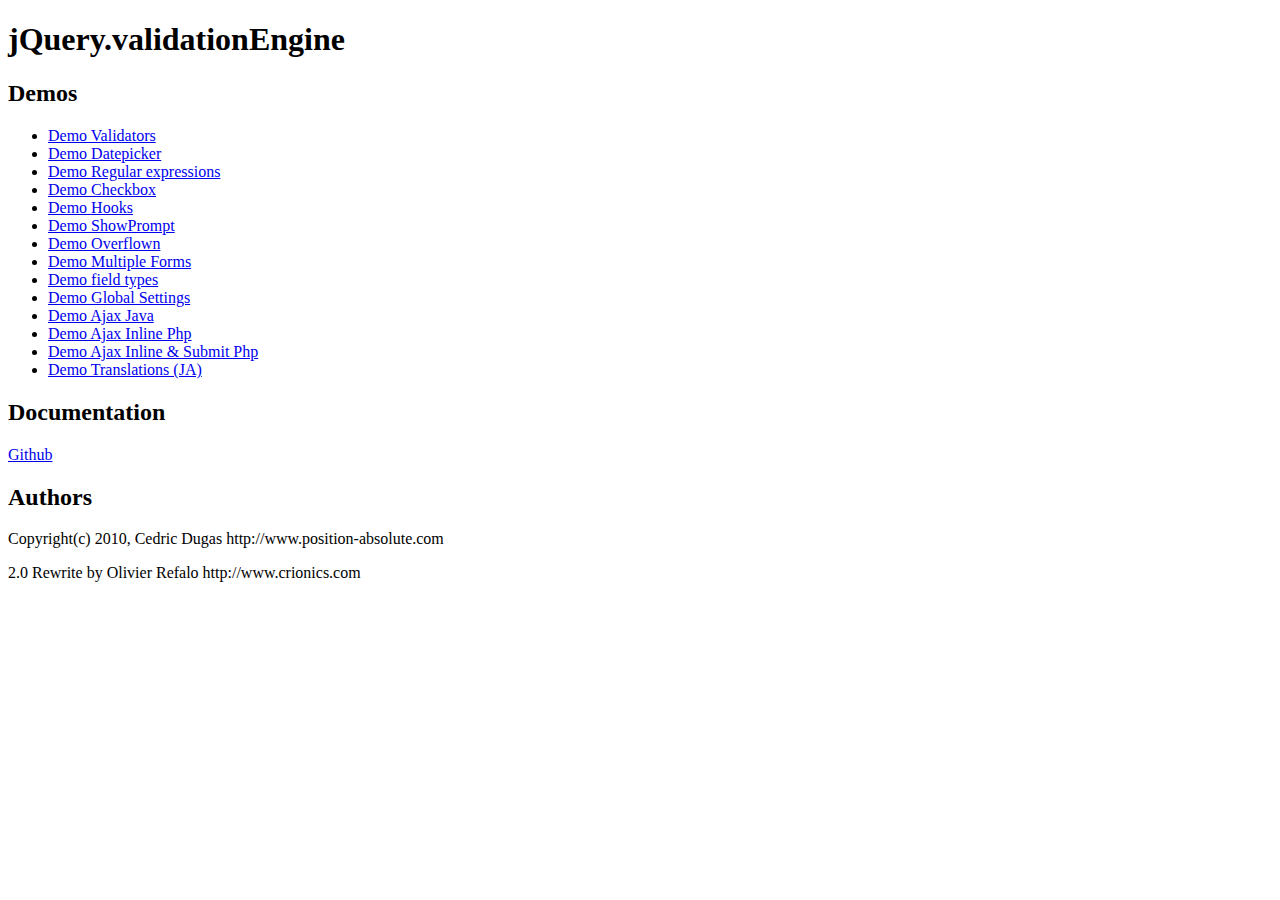
<file: jquery/validation_engine/index.html>
<!DOCTYPE html PUBLIC "-//W3C//DTD XHTML 1.0 Strict//EN" "http://www.w3.org/TR/xhtml1/DTD/xhtml1-strict.dtd">
<html>
    <head>
        <meta http-equiv="Content-type" content="text/html; charset=utf-8" />
        <title>JQuery Validation Engine</title>
    </head>
    <body>
        <h1>jQuery.validationEngine</h1>
        <h2>Demos</h2>
        <ul>
            <li>
                <a href="demos/demoValidators.html">Demo Validators</a>
            </li>
			<li>
                <a href="demos/demoDatepicker.html">Demo Datepicker</a>
            </li>
            <li>
                <a href="demos/demoRegExp.html">Demo Regular expressions</a>
            </li>
            <li>
                <a href="demos/demoCheckBox.html">Demo Checkbox</a>
            </li>
			<li>
                <a href="demos/demoHooks.html">Demo Hooks</a>
            </li>
            <li>
                <a href="demos/demoShowPrompt.html">Demo ShowPrompt</a>
            </li>
            <li>
                <a href="demos/demoOverflown.html">Demo Overflown</a>
            </li>
            <li>
                <a href="demos/demoMultipleForms.html">Demo Multiple Forms</a>
            </li>
            <li>
                <a href="demos/demoFieldTypes.html">Demo field types</a>
            </li>		
            <li>
                <a href="demos/demoGlobalSettings.html">Demo Global Settings</a>
            </li>
            <li>
                <a href="demos/demoAjaxJAVA.html">Demo Ajax Java</a>
            </li>
			<li>
                <a href="demos/demoAjaxInlinePHP.html">Demo Ajax Inline Php</a>
            </li>
			<li>
                <a href="demos/demoAjaxSubmitPHP.html">Demo Ajax Inline & Submit Php</a>
            </li>
            <li>
                <a href="demos/demoValidators.ja.html">Demo Translations (JA)</a>
            </li>
        </ul>
        <h2>Documentation</h2>
        <a href="https://github.com/posabsolute/jQuery-Validation-Engine">Github</a>
        <h2>Authors</h2>
        <p>
            Copyright(c) 2010, Cedric Dugas http://www.position-absolute.com
        </p>
        <p>
            2.0 Rewrite by Olivier Refalo http://www.crionics.com
        </p>
    </body>
</html>
</file>
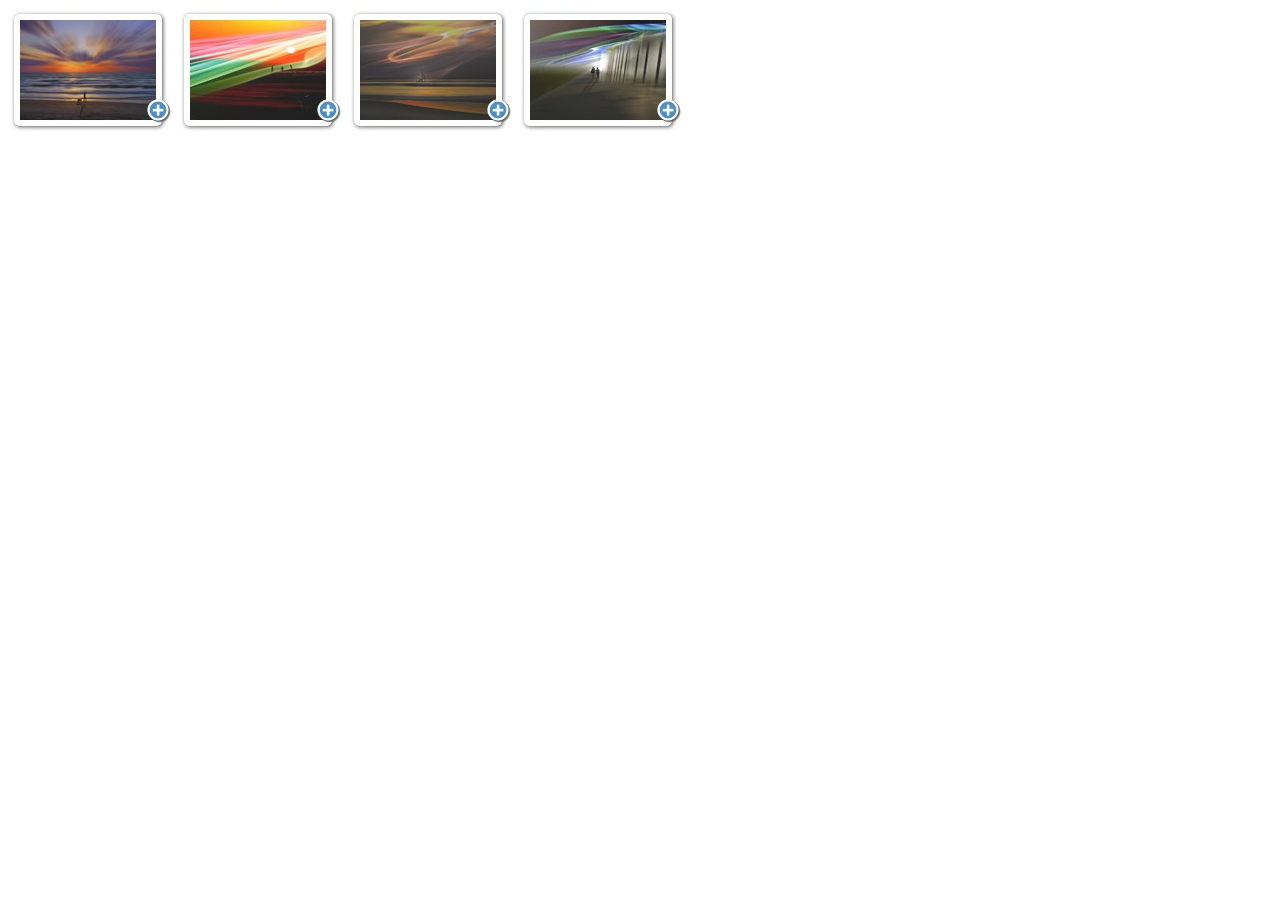
<file: jquery/VisualLightBox/index.html>
<!DOCTYPE html PUBLIC "-//W3C//DTD XHTML 1.0 Transitional//EN" "http://www.w3.org/TR/xhtml1/DTD/xhtml1-transitional.dtd">
<html xmlns="http://www.w3.org/1999/xhtml" lang="en" xml:lang="en">
	<head>
		<title>Visual LightBox Gallery generated by VisualLightBox.com</title>
		<meta http-equiv="content-type" content="text/html;charset=utf-8" />
		<meta name="keywords" content="VisualLightBox, LightBox, Photo Gallery, Dhtml Slideshow, Online Slideshows" />
		<meta name="description" content="Visual LightBox Gallery created with VisualLightBox, a free wizard program that helps you easily generate beautiful Lightbox-style web photo galleries" />
		<link rel="shortcut icon" href="favicon.ico" />
		
		<!-- Start VisualLightBox.com HEAD section -->
		<link rel="stylesheet" href="engine/css/vlightbox1.css" type="text/css" />
		<link rel="stylesheet" href="engine/css/visuallightbox.css" type="text/css" media="screen" />
<script src="engine/js/jquery.min.js" type="text/javascript"></script>
		<script src="engine/js/visuallightbox.js" type="text/javascript"></script>
		<!-- End VisualLightBox.com HEAD section -->
		
	</head>
	<body bgcolor="#ffffff">
	
	<!-- Start VisualLightBox.com BODY section id=1 -->
	<div id="vlightbox1">
	<a class="vlightbox1" href="data/images1/fotografia_abstrata_josh_adamski_03.jpg" title="fotografia_abstrata_Josh_Adamski_03"><img src="data/thumbnails1/fotografia_abstrata_josh_adamski_03.jpg" alt="fotografia_abstrata_Josh_Adamski_03"/></a>
<a class="vlightbox1" href="data/images1/fotografia_abstrata_josh_adamski_04.jpg" title="fotografia_abstrata_Josh_Adamski_04"><img src="data/thumbnails1/fotografia_abstrata_josh_adamski_04.jpg" alt="fotografia_abstrata_Josh_Adamski_04"/></a>
<a class="vlightbox1" href="data/images1/fotografia_abstrata_josh_adamski_06.jpg" title="fotografia_abstrata_Josh_Adamski_06"><img src="data/thumbnails1/fotografia_abstrata_josh_adamski_06.jpg" alt="fotografia_abstrata_Josh_Adamski_06"/></a>
<a class="vlightbox1" href="data/images1/fotografia_abstrata_josh_adamski_07.jpg" title="fotografia_abstrata_Josh_Adamski_07"><img src="data/thumbnails1/fotografia_abstrata_josh_adamski_07.jpg" alt="fotografia_abstrata_Josh_Adamski_07"/></a>
<a class="vlb" style="display:none" href="http://visuallightbox.com">jQuery Modal Dialog by VisualLightBox.com v5.0.1</a>
	</div>
	<script src="engine/js/vlbdata1.js" type="text/javascript"></script>
	<!-- End VisualLightBox.com BODY section -->
	
	</body>
</html>
</file>
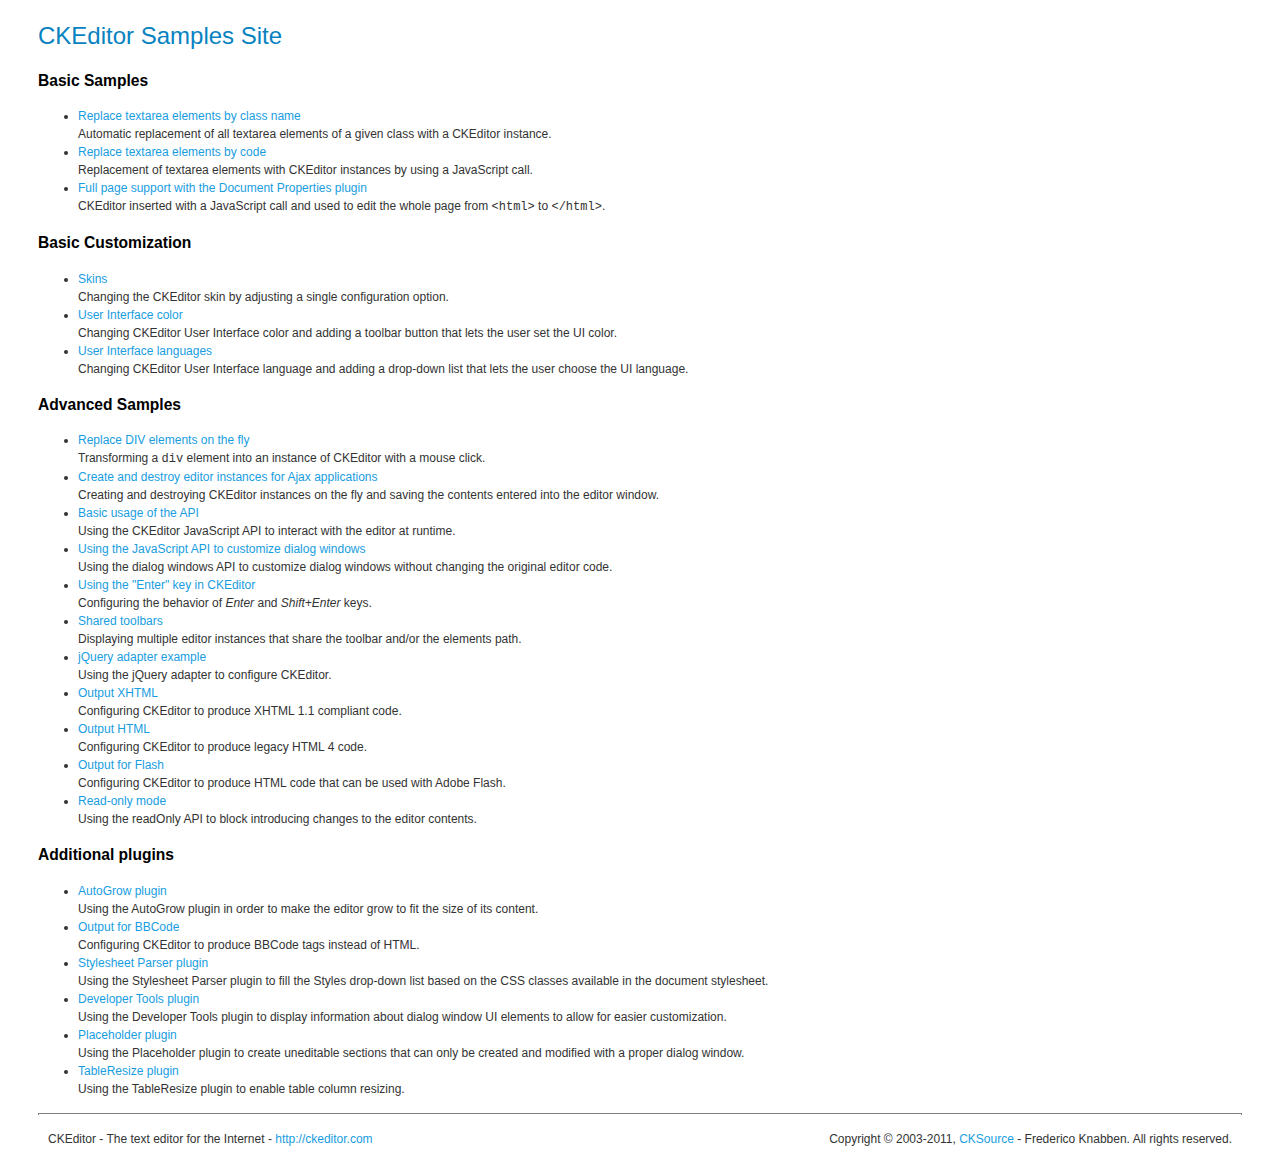
<file: jquery/ckeditor/_samples/index.html>
<!DOCTYPE html PUBLIC "-//W3C//DTD XHTML 1.0 Transitional//EN" "http://www.w3.org/TR/xhtml1/DTD/xhtml1-transitional.dtd">
<!--
Copyright (c) 2003-2011, CKSource - Frederico Knabben. All rights reserved.
For licensing, see LICENSE.html or http://ckeditor.com/license
-->
<html xmlns="http://www.w3.org/1999/xhtml">
<head>
	<title>CKEditor Samples</title>
	<meta content="text/html; charset=utf-8" http-equiv="content-type" />
	<link type="text/css" rel="stylesheet" href="sample.css" />
</head>
<body>
	<h1 class="samples">
		CKEditor Samples Site
	</h1>
	<h2 class="samples">
		Basic Samples
	</h2>
	<ul class="samples">
		<li>
			<a class="samples" href="replacebyclass.html">Replace textarea elements by class name</a><br />
			Automatic replacement of all textarea elements of a given class with a CKEditor instance.
		</li>
		<li><a class="samples" href="replacebycode.html">Replace textarea elements by code</a><br />
			Replacement of textarea elements with CKEditor instances by using a JavaScript call.
		</li>
		<li><a class="samples" href="fullpage.html">Full page support with the Document Properties plugin</a><br />
			CKEditor inserted with a JavaScript call and used to edit the whole page from <code>&lt;html&gt;</code> to <code>&lt;/html&gt;</code>.
		</li>
	</ul>
	<h2 class="samples">
		Basic Customization
	</h2>
	<ul class="samples">
		<li><a class="samples" href="skins.html">Skins</a><br />
			Changing the CKEditor skin by adjusting a single configuration option.
		</li>
		<li><a class="samples" href="ui_color.html">User Interface color</a><br />
			Changing CKEditor User Interface color and adding a toolbar button that lets the user set the UI color.
		</li>
		<li><a class="samples" href="ui_languages.html">User Interface languages</a><br />
			Changing CKEditor User Interface language and adding a drop-down list that lets the user choose the UI language.
		</li>
	</ul>
	<h2 class="samples">
		Advanced Samples
	</h2>
	<ul class="samples">
		<li><a class="samples" href="divreplace.html">Replace DIV elements on the fly</a><br />
			Transforming a <code>div</code> element into an instance of CKEditor with a mouse click.
		</li>
		<li><a class="samples" href="ajax.html">Create and destroy editor instances for Ajax applications</a><br />
			Creating and destroying CKEditor instances on the fly and saving the contents entered into the editor window.
		</li>
		<li><a class="samples" href="api.html">Basic usage of the API</a><br />
			Using the CKEditor JavaScript API to interact with the editor at runtime.
		</li>
		<li><a class="samples" href="api_dialog.html">Using the JavaScript API to customize dialog windows</a><br />
			Using the dialog windows API to customize dialog windows without changing the original editor code.
		</li>
		<li><a class="samples" href="enterkey.html">Using the "Enter" key in CKEditor</a><br />
			 Configuring the behavior of <em>Enter</em> and <em>Shift+Enter</em> keys.
		</li>
		<li><a class="samples" href="sharedspaces.html">Shared toolbars</a><br />
			Displaying multiple editor instances that share the toolbar and/or the elements path.
		</li>
		<li><a class="samples" href="jqueryadapter.html">jQuery adapter example</a><br />
			Using the jQuery adapter to configure CKEditor.
		</li>
		<li><a class="samples" href="output_xhtml.html">Output XHTML</a><br />
			Configuring CKEditor to produce XHTML 1.1 compliant code.
		</li>
		<li><a class="samples" href="output_html.html">Output HTML</a><br />
			Configuring CKEditor to produce legacy HTML 4 code.
		</li>
		<li><a class="samples" href="output_for_flash.html">Output for Flash</a><br />
			Configuring CKEditor to produce HTML code that can be used with Adobe Flash.
		</li>
		<li><a class="samples" href="readonly.html">Read-only mode</a><br />
			Using the readOnly API to block introducing changes to the editor contents.
		</li>
	</ul>
	<h2 class="samples">
		Additional plugins
	</h2>
	<ul class="samples">
		<li><a class="samples" href="autogrow.html">AutoGrow plugin</a><br />
			Using the AutoGrow plugin in order to make the editor grow to fit the size of its content.
		</li>
		<li><a class="samples" href="bbcode.html">Output for BBCode</a><br />
			Configuring CKEditor to produce BBCode tags instead of HTML.
		</li>
		<li><a class="samples" href="stylesheetparser.html">Stylesheet Parser plugin</a><br />
			Using the Stylesheet Parser plugin to fill the Styles drop-down list based on the CSS classes available in the document stylesheet.
		</li>
		<li><a class="samples" href="devtools.html">Developer Tools plugin</a><br />
			Using the Developer Tools plugin to display information about dialog window UI elements to allow for easier customization.
		</li>
		<li><a class="samples" href="placeholder.html">Placeholder plugin</a><br />
			Using the Placeholder plugin to create uneditable sections that can only be created and modified with a proper dialog window.
		</li>
		<li><a class="samples" href="tableresize.html">TableResize plugin</a><br />
			Using the TableResize plugin to enable table column resizing.
		</li>
	</ul>
	<div id="footer">
		<hr />
		<p>
			CKEditor - The text editor for the Internet - <a class="samples" href="http://ckeditor.com/">http://ckeditor.com</a>
		</p>
		<p id="copy">
			Copyright &copy; 2003-2011, <a class="samples" href="http://cksource.com/">CKSource</a> - Frederico Knabben. All rights reserved.
		</p>
	</div>
</body>
</html>
</file>
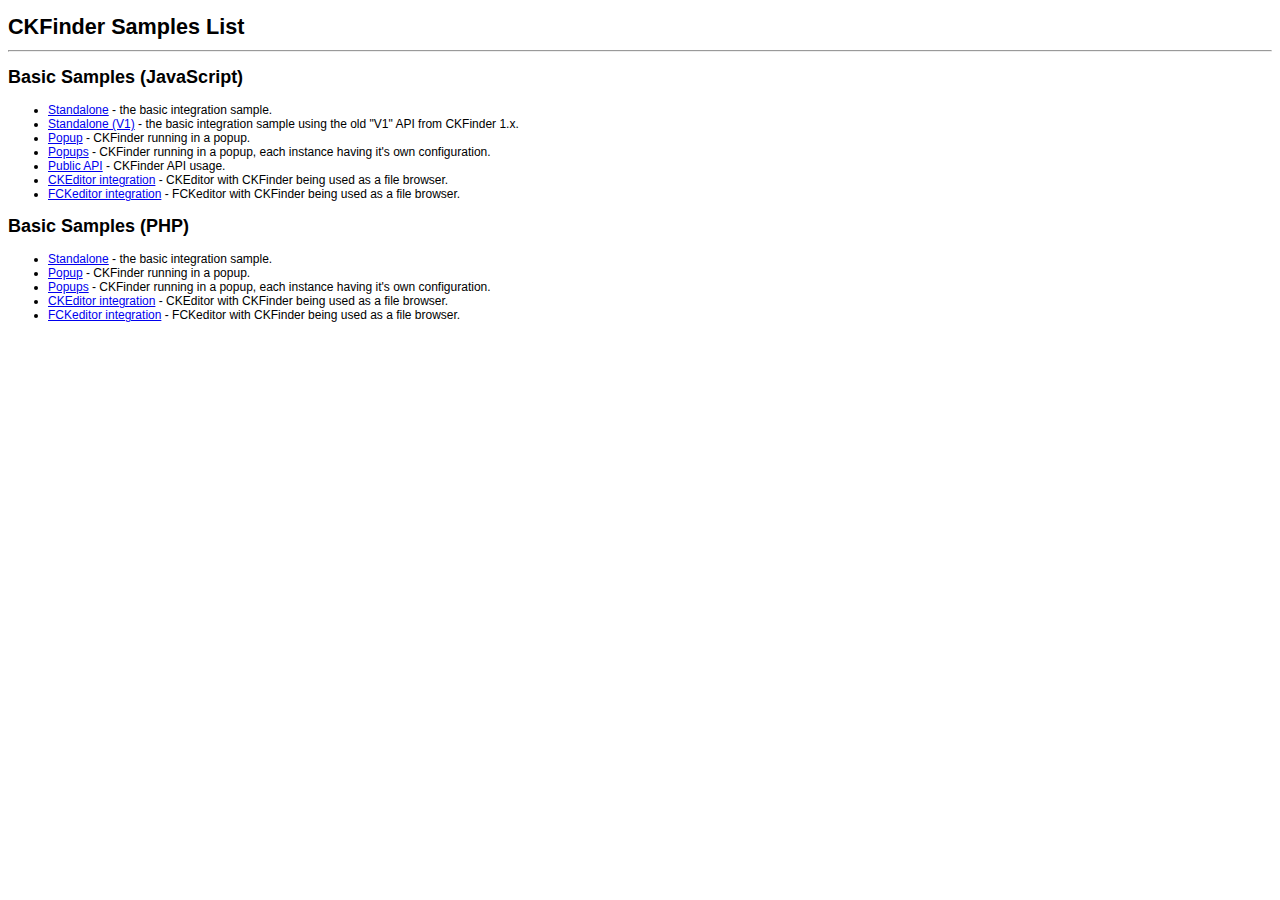
<file: jquery/ckfinder/_samples/index.html>
<!DOCTYPE html PUBLIC "-//W3C//DTD XHTML 1.0 Transitional//EN" "http://www.w3.org/TR/xhtml1/DTD/xhtml1-transitional.dtd">
<!--
 * CKFinder
 * ========
 * http://ckfinder.com
 * Copyright (C) 2007-2010, CKSource - Frederico Knabben. All rights reserved.
 *
 * The software, this file and its contents are subject to the CKFinder
 * License. Please read the license.txt file before using, installing, copying,
 * modifying or distribute this file or part of its contents. The contents of
 * this file is part of the Source Code of CKFinder.
-->
<html xmlns="http://www.w3.org/1999/xhtml">
<head>
	<title>CKFinder - Samples</title>
	<meta http-equiv="Content-Type" content="text/html; charset=utf-8" />
	<meta name="robots" content="noindex, nofollow" />
	<link href="sample.css" rel="stylesheet" type="text/css" />
</head>
<body>
	<h1>
		CKFinder Samples List
	</h1>
	<hr />
	<h2>
		Basic Samples (JavaScript)
	</h2>
	<ul>
		<li><a href="standalone.html">Standalone</a> - the basic integration sample.</li>
		<li><a href="standalone_v1.html">Standalone (V1)</a> - the basic integration sample using the old "V1" API from CKFinder 1.x.</li>
		<li><a href="popup.html">Popup</a> - CKFinder running in a popup.</li>
		<li><a href="popups.html">Popups</a> - CKFinder running in a popup, each instance having it's own configuration.</li>
		<li><a href="public_api.html">Public API</a> - CKFinder API usage.</li>
		<li><a href="ckeditor.html">CKEditor integration</a> - CKEditor with CKFinder being used as a file browser.</li>
		<li><a href="fckeditor.html">FCKeditor integration</a> - FCKeditor with CKFinder being used as a file browser.</li>
	</ul>
	<h2>
		Basic Samples (PHP)
	</h2>
	<ul>
		<li><a href="php/standalone.php">Standalone</a> - the basic integration sample.</li>
		<li><a href="php/popup.php">Popup</a> - CKFinder running in a popup.</li>
		<li><a href="php/popups.php">Popups</a> - CKFinder running in a popup, each instance having it's own configuration.</li>
		<li><a href="php/ckeditor.php">CKEditor integration</a> - CKEditor with CKFinder being used as a file browser.</li>
		<li><a href="php/fckeditor.php">FCKeditor integration</a> - FCKeditor with CKFinder being used as a file browser.</li>
	</ul>
</body>
</html>
</file>
<file: jquery/ketchup-plugin/css/main.css>
html { font-size: 16px; }
body {
  font-size: 62.5%;
  font-family: Helvetica, Arial, sans-serif;
  color: #333333;
  background: url(../images/bg.jpg) no-repeat fixed white;
  padding-left: 360px;
}
#toc {
  position: fixed;
  top: 260px;
  left: 30px;
  width: 200px;
  background: white;
  background: rgba(255, 255, 255, 0.8);
  padding: 20px;
  border-radius: 5px;
  -moz-border-radius: 5px;
  -webkit-border-radius: 5px;
}
#toc li {
  font-size: 1.4em;
  line-height: 22px;
  margin-top: 20px;
}
#toc li a {
  color: #222222;
  text-decoration: none;
  border-bottom: 1px solid #f7b4a8;
  padding-bottom: 2px;
}
#toc li a:hover {
  color: #111111;
  border-bottom: 1px solid #cd2300;
  background: none;
}
#toc li:first-child { margin-top: 0; }
#wrapper {
  width: 670px;
  margin: 20px 0 80px 0;
}
h1 {
  font-size: 2.2em;
  border-bottom: 3px solid #cd2300;
  padding: 60px 0 5px 0;
  margin-bottom: 24px;
}
h2 {
  font-size: 1.6em;
  margin-bottom: 18px;
  padding-top: 20px;
}
h3 {
  font-size: 1.4em;
  margin-bottom: 10px;
  border-bottom: 1px solid #eeeeee;
  padding: 10px 0 2px 0;
}
h3 span {
  font-size: 0.9em;
  color: #aaaaaa;
  font-weight: normal;
  padding-left: 20px;
}
p {
  font-size: 1.4em;
  line-height: 18px;
  margin-bottom: 14px;
}
a { color: #cd2300; }
a:hover {
  background: #cd2300;
  color: white;
}
pre {
  margin: 0 22px 22px 22px;
  font-size: 1.3em;
  line-height: 16px;
  background: #333333;
  color: white;
  padding: 15px;
  border: 1px dotted #cd2300;
  overflow: auto;
  text-shadow: 1px 1px 0 #111111;
}
pre span { color: #f7b4a8; }
form {
  margin: 0 22px 22px 22px;
  border: 1px dotted #cd2300;
  padding: 15px;
}
form div { margin-bottom: 10px; }
form label {
  display: block;
  font-size: 1.3em;
  margin-bottom: 5px;
  cursor: pointer;
}
form input {
  width: 510px;
  padding: 5px;
}
form textarea {
  width: 510px;
  padding: 5px;
}
form p {
  float: left;
  padding-right: 10px;
  margin-bottom: 0;
  color: #555555;
  font-size: 1.3em;
}
form p input { width: auto; }
form .clear {
  clear: both;
  margin: 0;
}
form .submit {
  text-align: right;
  margin-bottom: 0;
}
form .submit input {
  width: auto;
  cursor: pointer;
}
.ketchup-error-container-alt {
  margin: 10px;
  width: 510px;
  display: none;
}
.ketchup-error-container-alt li {
  background: #f04d5b;
  color: black;
  padding: 3px 10px 3px 10px;
  font-size: 11px;
  margin-bottom: 3px;
  boder-radius: 20px;
  -moz-border-radius: 20px;
  -webkit-border-radius: 20px;
}
</file>
<file: jquery/ckeditor/_samples/sample.css>
/*
Copyright (c) 2003-2011, CKSource - Frederico Knabben. All rights reserved.
For licensing, see LICENSE.html or http://ckeditor.com/license
*/

html, body, h1, h2, h3, h4, h5, h6, div, span, blockquote, p, address, form, fieldset, img, ul, ol, dl, dt, dd, li, hr, table, td, th, strong, em, sup, sub, dfn, ins, del, q, cite, var, samp, code, kbd, tt, pre {
	line-height: 1.5em;
}

body {
	padding:10px 30px;
}

input, textarea, select, option, optgroup, button, td, th {
	font-size: 100%;
}

pre,
code,
kbd,
samp,
tt{
  font-family: monospace,monospace;
  font-size: 1em;
}

h1.samples {
  color:#0782C1;
  font-size:200%;
  font-weight:normal;
  margin: 0;
  padding: 0;
}

h2.samples {
  color:#000000;
  font-size:130%;
  margin: 0;
  padding: 0;
}

p, blockquote, address, form, pre, dl, h1.samples, h2.samples {
	margin-bottom:15px;
}

ul.samples {
	margin-bottom:15px;
}

.clear {
	clear:both;
}

fieldset
{
	margin: 0;
	padding: 10px;
}

body, input, textarea {
	color: #333333;
	font-family: Arial, Helvetica, sans-serif;
}

body {
	font-size: 75%;
}

a.samples {
	color:#189DE1;
	text-decoration:none;
}

a.samples:hover {
  text-decoration:underline;
}

form
{
	margin: 0;
	padding: 0;
}

pre.samples
{
	background-color: #F7F7F7;
	border: 1px solid #D7D7D7;
	overflow: auto;
	padding: 0.25em;
}

#alerts
{
	color: Red;
}

#footer hr
{
	margin: 10px 0 15px 0;
	height: 1px;
	border: solid 1px gray;
	border-bottom: none;
}

#footer p
{
	margin: 0 10px 10px 10px;
	float: left;
}

#footer #copy
{
	float: right;
}

#outputSample
{
	width: 100%;
	table-layout: fixed;
}

#outputSample thead th
{
	color: #dddddd;
	background-color: #999999;
	padding: 4px;
	white-space: nowrap;
}

#outputSample tbody th
{
	vertical-align: top;
	text-align: left;
}

#outputSample pre
{
	margin: 0;
	padding: 0;
	white-space: pre; /* CSS2 */
	white-space: -moz-pre-wrap; /* Mozilla*/
	white-space: -o-pre-wrap; /* Opera 7 */
	white-space: pre-wrap; /* CSS 2.1 */
	white-space: pre-line; /* CSS 3 (and 2.1 as well, actually) */
	word-wrap: break-word; /* IE */
}

.description {
	border: 1px dotted #B7B7B7;
	margin-bottom: 10px;
	padding: 10px 10px 0;
}

label {
	display: block;
	margin-bottom:6px;
}

.cke_dialog label
{
	display: inline;
	margin-bottom: auto;
}
</file>
<file: jquery/ckfinder/_samples/sample.css>
/*
 * CKFinder
 * ========
 * http://ckfinder.com
 * Copyright (C) 2007-2010, CKSource - Frederico Knabben. All rights reserved.
 *
 * The software, this file and its contents are subject to the CKFinder
 * License. Please read the license.txt file before using, installing, copying,
 * modifying or distribute this file or part of its contents. The contents of
 * this file is part of the Source Code of CKFinder.
 *
 * Styles used in the samples pages.
 */

body, td, th, input, select, textarea
{
	font-size: 12px;
	font-family: Arial, Verdana, Sans-Serif;
}

h1
{
	font-weight: bold;
	font-size: 180%;
	margin-bottom: 10px;
}

form
{
	margin: 0;
	padding: 0;
}

#outputSample
{
	table-layout: fixed;
	width: 100%;
}

pre
{
	margin: 0;
	padding: 0;

	white-space: pre; /* CSS2 */
	white-space: -moz-pre-wrap; /* Mozilla*/
	white-space: -o-pre-wrap; /* Opera 7 */
	white-space: pre-wrap; /* CSS 2.1 */
	white-space: pre-line; /* CSS 3 (and 2.1 as well, actually) */
	word-wrap: break-word; /* IE */
}

#outputSample thead th
{
	color: #dddddd;
	background-color: #999999;
	padding: 4px;
	white-space: nowrap;
}

#outputSample tbody th
{
	vertical-align: top;
	text-align: left;
}

.error {
	color: #ff0000;
}
</file>
<file: jquery/VisualLightBox/engine/css/vlightbox1.css>
#vlightbox1 {
	width:100%;
	zoom:1;	
}
#vlightbox1 .vlightbox1 {
	display:-moz-inline-stack;
	display:inline-block;
	zoom:1;
	*display:inline;
	position:relative;
	vertical-align:top;
	margin:3px;
	width:160px;
	font-family:Trebuchet,Tahoma,Arial,sans-serif;
	font-size:11px;
	font-weight:normal;
	text-decoration:none;
	text-align:center;
	opacity:0.87;
}
#vlightbox1 .vlightbox1 a{
	margin:0;
}
#vlightbox1 .vlightbox1:hover, #vlightbox1 .vlightbox1 a:hover{
	text-decoration:underline;
	opacity:1;
}
#vlightbox1 .vlightbox1 img{
	display:block;
	border:none;
	margin:0;
}
#vlightbox1 .vlightbox1 div {display:none}
</file>
<file: jquery/VisualLightBox/engine/css/visuallightbox.css>
#overlay{
	position:absolute;
	top:0;
	left:0;
	z-index:190;
	width:100%;
	height:auto;
	background-color:#151410;
}

#lightbox{
	position:absolute;
	top:20px;
	left:0;
	width:100%;
	z-index:200;
	text-align:center;
	color:#151410;
	line-height:0;
}

#lightbox a, #lightbox a:hover {
	border-bottom:none;
	color:#151410;
	text-decoration:underline;
}

#lightbox a img{ border:none; }

#outerImageContainer{
	width:auto;
	height:auto; /* without this line error in IE8 detected */
	margin:0 auto;
	position:relative;
}

#lightboxImage{
	width:100%;
	height:100%;
}

#imageContainerMain{
	margin:0 auto;
	overflow:visible;
	position:relative;
	font-size:0;/* ie fix - big info bar*/
}

#imageContainer{
	width:10px;
	height:10px;
	margin:0 auto;
	overflow:hidden;
	background-color:#fff;
	position:relative;
	font-size:0;/* ie fix - big info bar*/
}

#loading{
	position:absolute;
	top:40%;
	left:0%;
	height:25%;
	width:100%;
	text-align:center;
	font-size:10px;
	z-index:1;
}
#loadingLink {
	display:block;
	margin:0 auto;
	padding:0;
	width:32px;
	height:32px;
	background:url(../images/loading.gif) center center no-repeat;
	text-indent:-9999px;
}
#hoverNav{
	position:absolute;
	top:0;
	left:0;
	height:100%;
	width:100%;
	z-index:10;
}
#imageContainer>#hoverNav{ left:0;}
#prevLinkImg, #nextLinkImg{
	top:0;
	width:63px;
	height:100%;
	position:absolute;
	z-index:20;
	outline-style:none;
	display:block;
	text-indent:-9999px;
	}
* html #prevLinkImg,* html #nextLinkImg{
	background-image:url([data-uri]); /* Trick IE into showing hover */
}
#prevLinkImg { left: 0; }
#nextLinkImg { right: 0; }
#prevLinkImg:hover,#prevLinkImg.hover, #prevLinkImg:visited:hover { 
	background:url(../images/prev.gif) left 14% no-repeat; 
}
#nextLinkImg:hover,#nextLinkImg.hover, #nextLinkImg:visited:hover { 
	background:url(../images/next.gif) right 14% no-repeat; 
}


#imageDataContainer{
	font:10px Verdana, Helvetica, sans-serif;
	background-color:#fff;
	width:100%	;
}

#imageData{
	overflow:hidden;
	width:100%;
}
#imageDetails{ width:70%; float:left; text-align:left; 	padding:10px 10px 0 10px;}
#caption{ font-weight:bold; display:block;}
#numberDisplay{ display:block; float:left; padding-right:10px; margin-top:3px;}
#detailsNav{display:block; float:left;   padding:0; }	
#prevLinkDetails, #nextLinkDetails, #slideShowControl{ background-repeat:no-repeat; outline-style:none; display:block; float:left;}
#prevLinkDetails { margin:3px; width:16px;height:16px; background:url(../images/prevlabel.gif) left center;}
#nextLinkDetails { margin:3px; width:16px;height:16px; background:url(../images/nextlabel.gif) right center;}

#slideShowControl.started{
	background-image:url(../images/pause.gif);
}

#slideShowControl{
	display:block;
	width:16px; 
	height:16px; 
	float:left;
	margin:3px;
	background:url(../images/start.gif);
	background-position:center center;
	background-repeat:no-repeat;
	}

#close{
	padding:10px 10px 0 0;
	float:right;
}
#closeLink {
	display:block; outline-style:none; margin:0; padding:0; text-decoration:none; 
	width:66px;
	height:32px;
	background:url(../images/close.gif) no-repeat;
}	
		
	
.clearfix:after { content:"."; display:block; height:0; clear:both; visibility:hidden;}
* html>body .clearfix {display:inline-block; width:100%;}

* html .clearfix {
	/* Hides from IE-mac \*/
	height:1%;
	/* End hide from IE-mac */
}	
	

#outerImageFrame{
	border:solid 1px red;
	height:100%;
	width:100%;
	position:absolute;
}


#outerImageContainer{
	overflow:visible;
}
#outerImageContainer td{
	text-align:center;
	padding:0;
}

#lightboxFrameBody{
	background-color:#fff;
	border:solid 1px #fff; /* hack for opera table small cell width */
}

#outerImageContainer td, #outerImageContainer tr{
	font-size:0;
	border:0 none;
}

/* frame style */
#outerImageContainer td.tl, #outerImageContainer td.br{
	height:10px;
	width:10px;
}

#outerImageContainer td.tl{
	background-image:url(../images/borderCorners.png);
	_background-image:none;
	_filter:progid:DXImageTransform.Microsoft.AlphaImageLoader(src='engine/images/borderCorners.png', sizingMethod='scale');
}
#outerImageContainer td.tc{
	background-image:url(../images/borderHoriz.png);
	_background-image:none;
	_filter:progid:DXImageTransform.Microsoft.AlphaImageLoader(src='engine/images/borderHoriz.png', sizingMethod='scale');
}
#outerImageContainer td.ml{
	background-image:url(../images/borderVert.png);
	_background-image:none;
	_filter:progid:DXImageTransform.Microsoft.AlphaImageLoader(src='engine/images/borderVert.png', sizingMethod='scale');
}
#outerImageContainer td.mr{
	background-image:url(../images/borderVert.png);
	_background-image:none;
	_filter:progid:DXImageTransform.Microsoft.AlphaImageLoader(src='engine/images/borderVert.png', sizingMethod='scale');
}
#outerImageContainer td.bc{
	background-image:url(../images/borderHoriz.png);
	_background-image:none;
	_filter:progid:DXImageTransform.Microsoft.AlphaImageLoader(src='engine/images/borderHoriz.png', sizingMethod='scale');
}


#outerImageContainer td.tr{
	background-image:url(../images/borderCorners.png);
	_background-image:none;
	_filter:progid:DXImageTransform.Microsoft.AlphaImageLoader(src='engine/images/borderCorners.png', sizingMethod='scale');
}
#outerImageContainer td.bl{
	background-image:url(../images/borderCorners.png);
	_background-image:none;
	_filter:progid:DXImageTransform.Microsoft.AlphaImageLoader(src='engine/images/borderCorners.png', sizingMethod='scale');
}
#outerImageContainer td.br{
	background-image:url(../images/borderCorners.png);
	_background-image:none;
	_filter:progid:DXImageTransform.Microsoft.AlphaImageLoader(src='engine/images/borderCorners.png', sizingMethod='scale');
}
</file>
